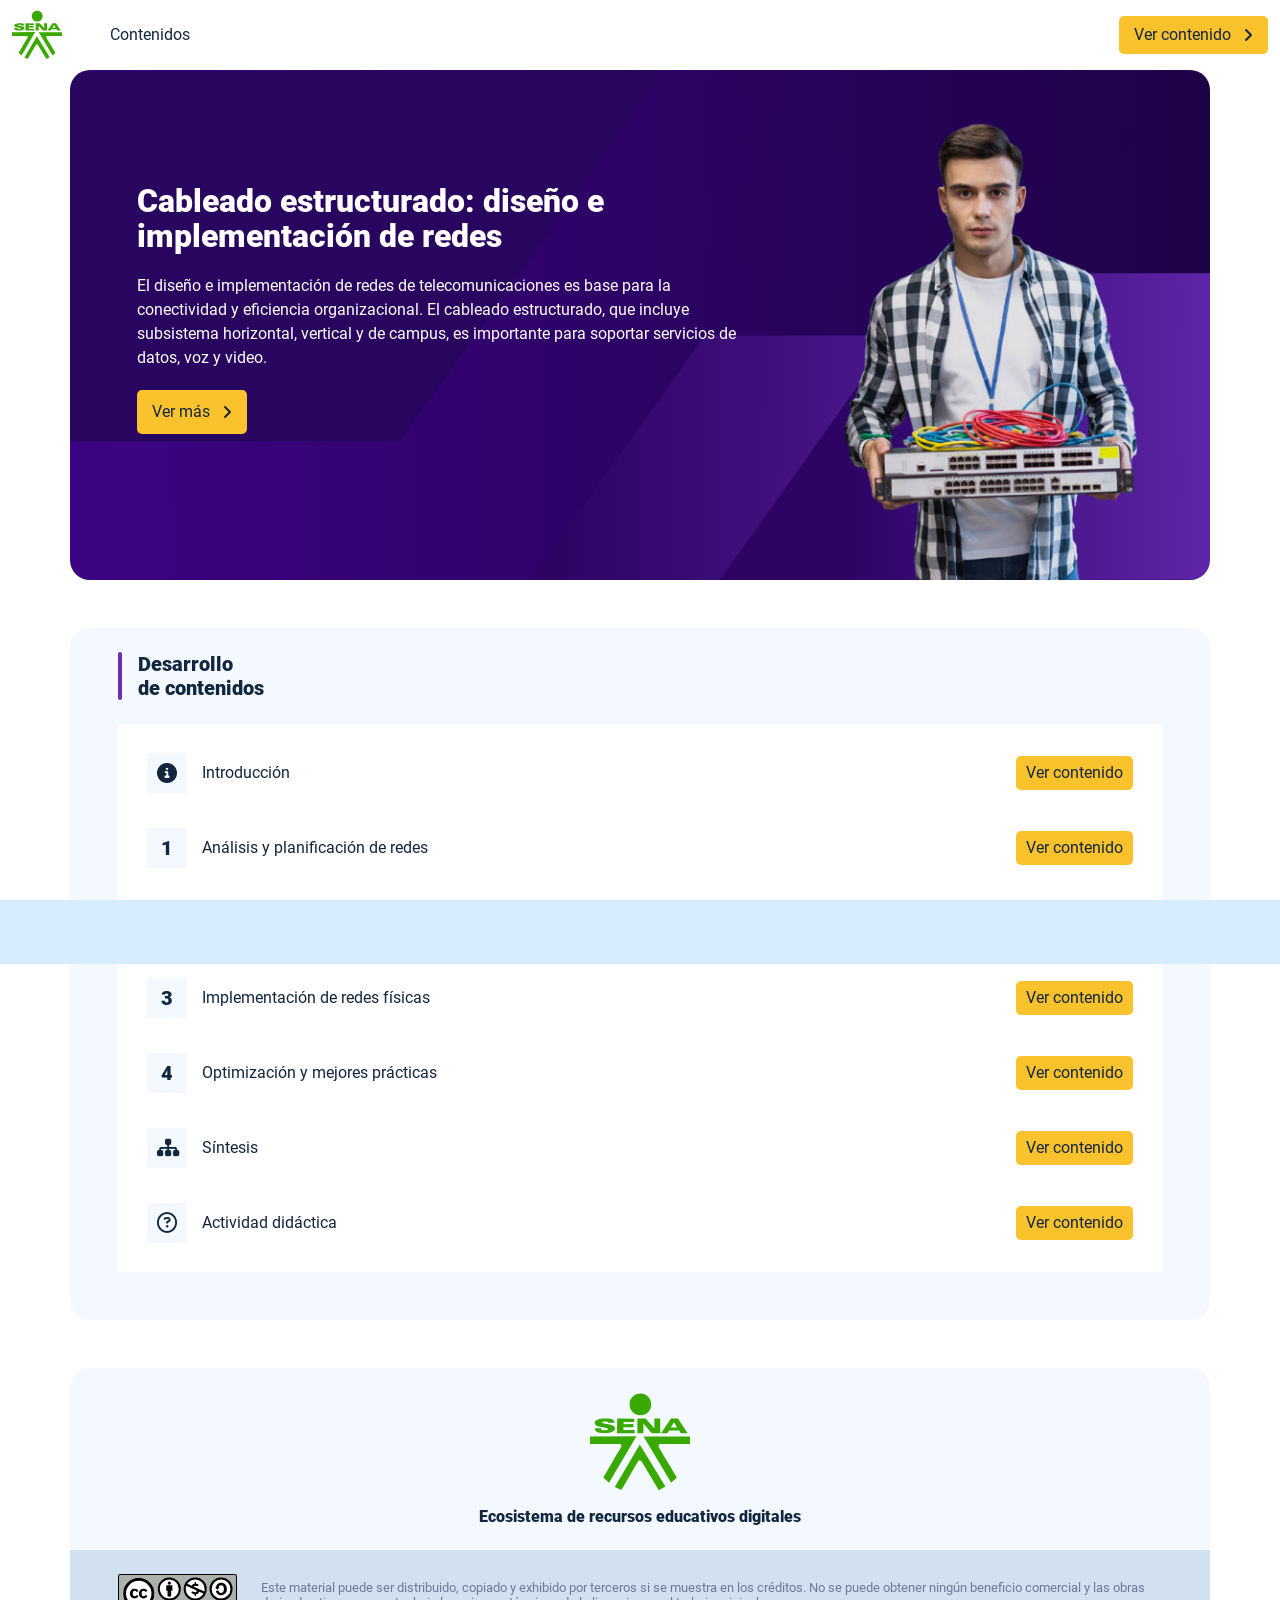
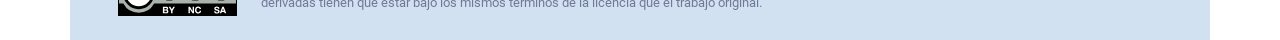
<file: index.html>
<!DOCTYPE html><html lang=""><head><meta charset="utf-8"><meta http-equiv="X-UA-Compatible" content="IE=edge"><meta name="viewport" content="width=device-width,initial-scale=1"><link rel="icon" href="favicon.ico"><title>Cableado estructurado: diseño e implementación de redes</title><link href="css/chunk-631fdb76.c3b8dbbc.css" rel="prefetch"><link href="css/chunk-64927036.be5d5608.css" rel="prefetch"><link href="css/chunk-e1ba26da.cc1d5b81.css" rel="prefetch"><link href="js/chunk-144c7020.d8a89536.js" rel="prefetch"><link href="js/chunk-2d1b4fe0.a06dc3c8.js" rel="prefetch"><link href="js/chunk-551f3fe6.e64abbba.js" rel="prefetch"><link href="js/chunk-5944b5c8.9c2f15ca.js" rel="prefetch"><link href="js/chunk-5b52753b.329ca458.js" rel="prefetch"><link href="js/chunk-604aa7ae.89b24fcb.js" rel="prefetch"><link href="js/chunk-631fdb76.1c403b54.js" rel="prefetch"><link href="js/chunk-64927036.c5d4073c.js" rel="prefetch"><link href="js/chunk-856e8768.28ff93e3.js" rel="prefetch"><link href="js/chunk-a3064842.008407f3.js" rel="prefetch"><link href="js/chunk-e1ba26da.da8dca40.js" rel="prefetch"><link href="css/app.7ef590aa.css" rel="preload" as="style"><link href="css/chunk-vendors.0b5792f3.css" rel="preload" as="style"><link href="js/app.4e3c5e2c.js" rel="preload" as="script"><link href="js/chunk-vendors.816ed06b.js" rel="preload" as="script"><link href="css/chunk-vendors.0b5792f3.css" rel="stylesheet"><link href="css/app.7ef590aa.css" rel="stylesheet"></head><body><noscript><strong>We're sorry but Cableado estructurado: diseño e implementación de redes doesn't work properly without JavaScript enabled. Please enable it to continue.</strong></noscript><div id="app"></div><script src="js/chunk-vendors.816ed06b.js"></script><script src="js/app.4e3c5e2c.js"></script></body></html>
</file>
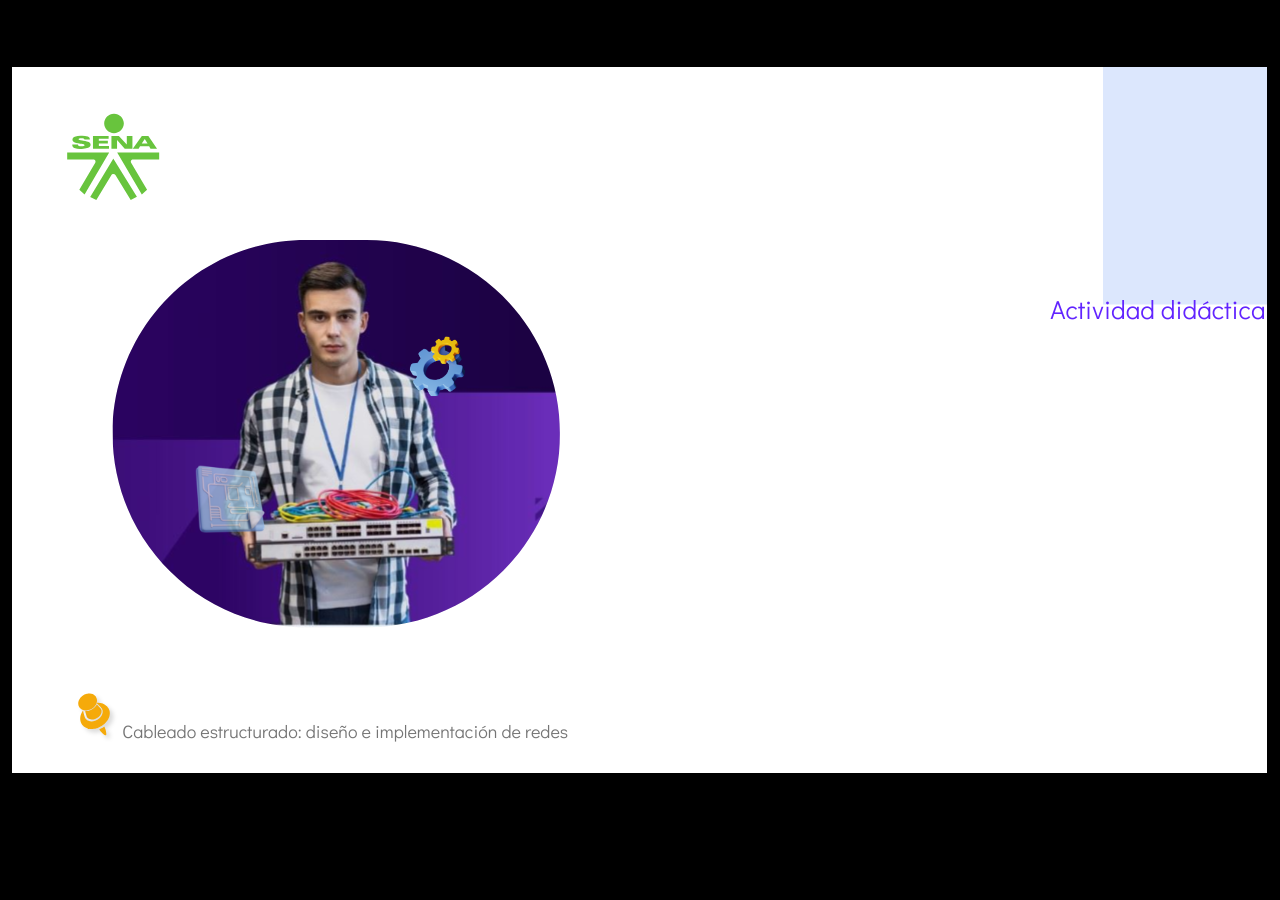
<file: actividades/story.html>
﻿<!doctype html>
<html lang="es">
<head>
  <meta charset="utf-8">
  <!-- Creado con Storyline 360 - http://www.articulate.com  -->
  <!-- version: 3.87.32265.0 -->
  <title>Actividad did&#225;ctica</title>
  <meta http-equiv="x-ua-compatible" content="IE=edge"/>
  <meta name="viewport" content="width=device-width,initial-scale=1,user-scalable=no,shrink-to-fit=no,minimal-ui"/>
  <meta name="apple-mobile-web-app-capable" content="yes"/>
  <style>
    html, body { height: 100%; padding: 0; margin: 0 }
    #app { height: 100%; width: 100%; }
  </style>

  <script>
    window.DS = {};
    window.globals = {
      DATA_PATH_BASE: '',
      HAS_FRAME: true,
      HAS_SLIDE: true,

      lmsPresent: false,
      tinCanPresent: false,
      cmi5Present: false,
      aoSupport: false,
      scale: 'show all',
      captureRc: false,
      browserSize: 'optimal',
      bgColor: '#000000',
      features: 'DropInBase,DropInInteractions,DropInMisc,DropInVectors,DropInVideo,LayerPresentAsDialog,MultipleQuizTracking,UpdatedThemeEditor',
      themeName: 'classic',
      preloaderColor: '#FFFFFF',
      suppressAnalytics: false,
      productChannel: 'stable',
      publishSource: 'storyline',
      aid: 'aid|b3dc0e64-db38-4728-a2a6-11fb80f8c971',
      cid: '04bfd34e-cd07-4569-9f02-371561cab23e',
      playerVersion: '3.87.32265.0',
      publishTimestamp: '2024-11-25T04:52:28.3796224Z',
      maxIosVideoElements: 10,
      connectionSettings: { mode: 'disabled' },
      hasFeature: function(feature) {
        return this.features.split(',').includes(feature);
      },
      
      parseParams: function(qs) {
        if (window.globals.parsedParams != null) {
          return window.globals.parsedParams;
        }
        qs = (qs || window.location.search.substr(1)).split('+').join(' ');
        var params = {},
            tokens,
            re = /[?&]?([^=]+)=([^&]*)/g;

        while (tokens = re.exec(qs)) {
          params[decodeURIComponent(tokens[1]).trim()] =
            decodeURIComponent(tokens[2]).trim();
        }
        window.globals.parsedParams = params;
        return params;
      }

    };
  </script>
  <script>
    var isIe11 = ('ActiveXObject' in window || window.MSBlobBuilder != null)
      && window.msCrypto != null && !window.ActiveXObject;
    if (isIe11) {
      window.globals.unsupportedBrowser = true;
      document.write(atob('[base64]'));
    }
  </script>

  <script>
    if (window.globals.hasFeature('MultiLanguageSupport')) {
      
      
    }
  </script>

  
  <script>window.THREE = { };</script>
  
</head>
<body style="background: #000000" class="cs-HTML theme-classic">
  <!-- 360 -->
  <script>!function(){var e,i=/iPhone/i,o=/iPod/i,n=/iPad/i,t=/\biOS-universal(?:.+)Mac\b/i,r=/\bAndroid(?:.+)Mobile\b/i,a=/Android/i,d=/(?:SD4930UR|\bSilk(?:.+)Mobile\b)/i,p=/Silk/i,l=/Windows Phone/i,u=/\bWindows(?:.+)ARM\b/i,b=/BlackBerry/i,s=/BB10/i,c=/Opera Mini/i,f=/\b(CriOS|Chrome)(?:.+)Mobile/i,h=/Mobile(?:.+)Firefox\b/i,v=function(e){return void 0!==e&&"MacIntel"===e.platform&&"number"==typeof e.maxTouchPoints&&e.maxTouchPoints>1&&"undefined"==typeof MSStream};e=function(e){var m={userAgent:"",platform:"",maxTouchPoints:0};e||"undefined"==typeof navigator?"string"==typeof e?m.userAgent=e:e&&e.userAgent&&(m={userAgent:e.userAgent,platform:e.platform,maxTouchPoints:e.maxTouchPoints||0}):m={userAgent:navigator.userAgent,platform:navigator.platform,maxTouchPoints:navigator.maxTouchPoints||0};var g=m.userAgent,y=g.split("[FBAN");void 0!==y[1]&&(g=y[0]),void 0!==(y=g.split("Twitter"))[1]&&(g=y[0]);var A=function(e){return function(i){return i.test(e)}}(g),w={apple:{phone:A(i)&&!A(l),ipod:A(o),tablet:!A(i)&&(A(n)||v(m))&&!A(l),universal:A(t),device:(A(i)||A(o)||A(n)||A(t)||v(m))&&!A(l)},amazon:{phone:A(d),tablet:!A(d)&&A(p),device:A(d)||A(p)},android:{phone:!A(l)&&A(d)||!A(l)&&A(r),tablet:!A(l)&&!A(d)&&!A(r)&&(A(p)||A(a)),device:!A(l)&&(A(d)||A(p)||A(r)||A(a))||A(/\bokhttp\b/i)},windows:{phone:A(l),tablet:A(u),device:A(l)||A(u)},other:{blackberry:A(b),blackberry10:A(s),opera:A(c),firefox:A(h),chrome:A(f),device:A(b)||A(s)||A(c)||A(h)||A(f)},any:!1,phone:!1,tablet:!1};return w.any=w.apple.device||w.android.device||w.windows.device||w.other.device,w.phone=w.apple.phone||w.android.phone||w.windows.phone,w.tablet=w.apple.tablet||w.android.tablet||w.windows.tablet,w}(),"object"==typeof exports&&"undefined"!=typeof module?module.exports=e:"function"==typeof define&&define.amd?define((function(){return e})):this.isMobile=e}();
    window.isMobile.apple.tablet = window.isMobile.apple.tablet ||
      (navigator.platform === 'MacIntel' && navigator.maxTouchPoints > 1);
    window.isMobile.apple.device = window.isMobile.apple.device || window.isMobile.apple.tablet;
    window.isMobile.tablet = window.isMobile.tablet || window.isMobile.apple.tablet;
    window.isMobile.any = window.isMobile.any || window.isMobile.apple.tablet;
  </script>

  <div id="focus-sink" tabindex="-1"></div>

  <div id="preso"></div>
  <script>
    (function() {

      var classTypes = [ 'desktop', 'mobile', 'phone', 'tablet' ];

      var addDeviceClasses = function(prefix, testObj) {
        var curr, i;
        for (i = 0; i < classTypes.length; i++) {
          curr = classTypes[i];
          if (testObj[curr]) {
            document.body.classList.add(prefix + curr);
          }
        }
      };

      var params = window.globals.parseParams(),
          isDevicePreview = params.devicepreview === '1',
          isPhoneOverride = params.deviceType === 'phone' || (isDevicePreview && params.phone == '1'),
          isTabletOverride = (params.deviceType === 'tablet' || isDevicePreview) && !isPhoneOverride,
          isMobileOverride = isPhoneOverride || isTabletOverride;

      var deviceView = {
        desktop: !window.isMobile.any && !isMobileOverride,
        mobile: window.isMobile.any || isMobileOverride,
        phone: isPhoneOverride || (window.isMobile.phone && !isTabletOverride),
        tablet: isTabletOverride || window.isMobile.tablet
      };

      window.globals.deviceView = deviceView;
      window.isMobile.desktop = !window.isMobile.any;
      window.isMobile.mobile = window.isMobile.any;

      addDeviceClasses('view-', deviceView);

    })();
  </script>
  
  <script src='story_content/triggers.js' type=text/javascript></script>
<script src='story_content/user.js' type=text/javascript></script>
  <div class="slide-loader"></div>

  <script>
    if (window.globals.deviceView.isMobile) { var doc = document, loader = doc.body.querySelector('.slide-loader'); [ 1, 2, 3 ].forEach(function(n) { var d = doc.createElement('div'); d.style.backgroundColor = window.globals.preloaderColor; d.classList.add('mobile-loader-dot'); d.classList.add('dot' + n); loader.appendChild(d); }); }
  </script>

  <div class="mobile-load-title-overlay" style="display: none">
    <div class="mobile-load-title">Actividad did&#225;ctica</div>
  </div>

  <div class="mobile-chrome-warning"></div>

  
<style>
  .warn-connection-dialog {
    display: none;
    background: transparent;
    pointer-events: all;
    position: fixed;
    left: 0;
    top: 0;
    width: 100%;
    height: 100%;
    z-index: 999;
  }

  .warn-connection-content {
    pointer-events: all;
    border-radius: 4px;
    background: white;
    border: 1px solid #E7E7E7;
    color: #333333;
    box-shadow: 0 2px 4px rgba(0, 0, 0, 0.25);
    transition: all 150ms ease-out;
    position: absolute;
    white-space: nowrap;
  }

  .view-phone.is-landscape .warn-connection-content {
    left: 23px;
    bottom: 23px;
  }

  .view-tablet.is-landscape .warn-connection-content {
    left: 50%;
    top: 20px;
    transform: translateX(-50%);
  }

  .view-mobile.is-portrait .warn-connection-content {
    transform: translate(-50%, calc(-100% - 15px));
  }

  .warn-connection-content p {
    display: inline-block;
    margin: 0 8px 0 0;
    line-height: 33px;
    font-size: 11px;
  }

  .warn-connection-content svg {
    position: relative;
    vertical-align: middle;
    margin: 0 2px 2px 8px;
  }

  .view-desktop .warn-connection-content {
    left: 1.5em;
    bottom: 1.5em;
  }

  .view-desktop .warn-connection-content p {
    font-size: 1.1em;
  }

  .is-offline .warn-connection-dialog {
    display: block;
  }

  .is-offline .cs-panel * {
    pointer-events: none !important;
  }

  .is-offline .cs-panel {
    pointer-events: all !important;
  }

  .is-offline #nav-controls * {
    pointer-events: none !important;
  }

  .is-offline #nav-controls {
    pointer-events: all !important;
  }
</style>

<div class="warn-connection-dialog" role="alertdialog" aria-modal="true" tabindex="0" aria-labelledby="warn-connection-message">
  <div class="warn-connection-content">
    <svg width="17" height="15" viewBox="0 0 17 15" xmlns="http://www.w3.org/2000/svg">
      <path fill="#8F0000" stroke="white" d="M16.07,12.98 L15.88,12.23 L9.51,1.21 C8.97,0.26,7.6,0.26,7.06,1.21 L0.69,12.23 C0.15,13.16,0.81,14.36,1.91,14.36 H14.65 C15.47,14.36,16.05,13.7,16.07,12.98 Z"/>
      <path fill="white" stroke="white" d="M8.58,5.5 C8.35,5.28,8.5,5.35,8.21,5.32 C8.09,5.35,7.97,5.49,7.96,5.67 C7.97,5.79,7.98,5.92,7.98,6.04 L7.98,6.04 C7.99,6.17,8,6.31,8.01,6.43 L8.01,6.44 C8.03,6.92,8.06,7.41,8.09,7.9 L8.09,7.9 C8.12,8.39,8.14,8.88,8.17,9.37 C8.17,9.39,8.18,9.42,8.2,9.44 C8.23,9.46,8.25,9.47,8.28,9.47 C8.31,9.47,8.34,9.46,8.35,9.44 C8.37,9.43,8.38,9.4,8.39,9.35 L8.39,9.34 C8.39,9.24,8.4,9.15,8.4,9.05 L8.4,9.05 C8.41,8.96,8.41,8.86,8.42,8.75 C8.43,8.44,8.45,8.12,8.47,7.81 L8.47,7.81 C8.49,7.49,8.51,7.18,8.53,6.87 C8.55,6.46,8.56,6.05,8.59,5.64 L8.6,5.62 C8.6,5.57,8.59,5.53,8.58,5.5 L8.21,5.32 Z"/>
      <circle fill="white" stroke="white" cx="8.3" cy="11.35" r="0.3"/>
    </svg>
    <p id="warn-connection-message">You are offline. Trying to reconnect...</p>
  </div>
</div>

<script>
  (function() {
    window.DS.connection = {
      warningShown: false,
      assets: {},
      loadingAssetGroup: false,
      retryDelay: 500
    };

    var connectionSettings = window.globals.connectionSettings || {};

    var useConnectionMessages = window.AbortController != null &&
      window.location.protocol != 'file:' &&
      connectionSettings.mode === 'normal';

    window.DS.connection.useConnectionMessages = useConnectionMessages;

    var assetCount = 0;
    var checkLoadedId;


    if (useConnectionMessages && connectionSettings != null) {
      var contentEl = document.querySelector('.warn-connection-content');
      var messageEl = contentEl.querySelector('p');

      if (connectionSettings.useDarkTheme) {
        contentEl.style.borderColor = '#BABBBA';
        contentEl.style.backgroundColor = '#282828';
        contentEl.style.color = '#FFFFFF';
      }

      if (connectionSettings.message != null) {
        messageEl.textContent = window.decodeURIComponent(connectionSettings.message);
      }
    }

    function checkAssetsReady() {
      for (var i in DS.connection.assets) {
        if (!DS.connection.assets[i].success) {
          return false;
        }
      }
      return true;
    }

    function stopAssetGroup() {
      if (!useConnectionMessages) { return; }

      assetCount = 0;

      DS.connection.oldAssetGroup = DS.connection.assets;
      DS.connection.assets = {};
      DS.connection.loadingAssetGroup = false;
      clearInterval(checkLoadedId);
    }

    function startAssetGroup() {
      if (!useConnectionMessages) { return; }
      var ticks = 0;
      clearInterval(checkLoadedId);
      checkLoadedId = setInterval(function() {
        var loaded = 0;
        if (assetCount === 0 && loaded === 0) {
          clearInterval(checkLoadedId);
          return;
        }

        for (var i in DS.connection.assets) {
          if (DS.connection.assets[i].success) {
            loaded++;
          }
        }

        if (assetCount === loaded && checkAssetsReady()) {
          for (var i in DS.connection.assets) {
            if (DS.connection.assets[i].action) {
              DS.connection.assets[i].action();
            }
          }
          hideWarning();
          stopAssetGroup();
        }
      }, 100)
    }

    function requiredAsset(url, action, retry, type) {
      if (!useConnectionMessages) { return; }
      if (DS.connection.assets[url]) { return; }

      DS.connection.assets[url] = {
        success: false, action: action, retry: retry, type: type
      };
      assetCount = Object.keys(DS.connection.assets).length;
      if (!DS.connection.loadingAssetGroup) {
        startAssetGroup();
      }
      DS.connection.loadingAssetGroup = true;
    }

    function assetLoaded(url) {
      if (!useConnectionMessages) { return; }
      if (DS.connection.assets[url]) {
        DS.connection.assets[url].success = true;
      }
    }

    function assetFailed(url) {
      if (!useConnectionMessages) { return; }
      if (!DS.connection.assets[url]) {
        if (/\.js$/.test(url) && url.indexOf('transcripts') === -1) {
          setTimeout(function() {
            if (DS.connection.lastSlideLoaded != null) {
              DS.connection.lastSlideLoaded();
            }
          }, DS.connection.retryDelay);
        }
        return;
      }
      if (!DS.connection.warningShown) { showWarning(); }
      if (DS.connection.assets[url].retry) {
        setTimeout(function() {
          if (!DS.connection.assets[url].success) {
            DS.connection.assets[url].retry()
          }
        }, DS.connection.retryDelay);
      }
    }

    function hideWarning() {
      document.body.classList.remove('is-offline');
      DS.connection.warningShown = false;
      enableKeys();
    }
    DS.connection.hideWarning = hideWarning

    function showWarning(btn) {
      document.body.classList.add('is-offline')
      DS.connection.warningShown = true;
      updateWarningPosition();
      disableKeys();
    }

    function updateWarningPosition() {
      if (!DS.connection.warningShown) {
        return;
      }

      var isPortrait = document.body.classList.contains('is-portrait');
      var isMobile = document.body.classList.contains('view-mobile');
      var warningEl = document.querySelector('.warn-connection-content');

      if (isPortrait && isMobile) {
        var slide = document.querySelector('.primary-slide');
        var slideRect = slide != null
          ? slide.getBoundingClientRect()
          : { top: window.innerHeight, left: 0, width: window.innerWidth };

        warningEl.style.top = `${slideRect.top}px`
        warningEl.style.left = `${slideRect.left + slideRect.width / 2}px`
      } else {
        warningEl.style.top = null;
        warningEl.style.left = null;
      }

      window.requestAnimationFrame(updateWarningPosition);
    }

    function onDisableKeyDown(e) {
      e.preventDefault();
      e.stopImmediatePropagation();
    }

    function onDisableKeyUp(e) {
      e.preventDefault();
      e.stopImmediatePropagation();
    }

    var accStyle = document.createElement('style');
    var warnDialogEl = document.querySelector('.warn-connection-dialog');

    function disableKeys() {
      if (DS.views && DS.views.nsStack && DS.views.nsStack.length === 1) {
        DS.views.nsStack[0].tabReachable = false
        DS.views.nsStack[0].updateTabIndex(true, true);
      }

      accStyle.innerHTML = '.acc-shadow-dom { display: none; }';
      document.body.appendChild(accStyle);

      warnDialogEl.parentNode.append(warnDialogEl);
      warnDialogEl.focus();
    }

    function enableKeys() {
      accStyle.remove();
      if (DS.views && DS.views.nsStack && DS.views.nsStack.length === 1 && DS.views.nsStack[0].name === '_frame') {
        DS.views.nsStack[0].tabReachable = true;
        DS.views.nsStack[0].updateTabIndex();
      }
    }

    // these will all be noops if the feature flag isn't set in
    // the data and `window.globals.features`
    DS.connection.requiredAsset = requiredAsset;
    DS.connection.assetLoaded = assetLoaded;
    DS.connection.assetFailed = assetFailed;
    DS.connection.stopAssetGroup = stopAssetGroup;
    DS.connection.startAssetGroup = startAssetGroup;
  })();
</script>


  <script>
    
    if (window.autoSpider && window.vInterfaceObject) {
      document.querySelector('.mobile-load-title-overlay').style.display = 'none';
    }
  </script>

  

  <link rel="stylesheet" href="html5/data/css/output.min.css" data-noprefix/>
</body>
<script src="html5/lib/scripts/bootstrapper.min.js"></script>
</html>
</file>
<file: css/chunk-631fdb76.c3b8dbbc.css>
.actividad{background-color:#f2f2f2}.referencias__item:last-child hr{display:none}.referencias__item a{color:#2196f3;text-decoration:underline;overflow-wrap:break-word}
</file>
<file: css/chunk-64927036.be5d5608.css>
.actividad{background-color:#f2f2f2}.complementario__enlaces{display:flex;justify-content:center;flex-wrap:wrap}.complementario__enlaces a{margin:0 5px}.complementario__btn{font-size:1.5em;line-height:1em}table{width:calc(100% - 1px);min-width:800px}table thead{background-color:#d8ecff}table thead th{border-color:#d8ecff}table td,table th{padding:25px 20px;text-align:center}
</file>
<file: css/chunk-e1ba26da.cc1d5b81.css>
.actividad{background-color:#f2f2f2}.glosario__letra-item{display:flex}.glosario__letra-item__texto{padding-top:5px}.glosario__letra-item__letra__icono{width:32px;height:32px;position:relative;line-height:1em;border-radius:50%;background-color:#d2e1f1}.glosario__letra-item__letra__icono span{position:absolute;left:50%;top:50%;transform:translate(-50%,-50%);font-size:1.1em;font-weight:900}
</file>
<file: css/app.7ef590aa.css>
.aside-menu{position:fixed;top:70px;min-height:calc(100vh - 70px);max-height:calc(100vh - 70px);background-color:#f3f9ff;transition:flex .5s ease-in-out,width .5s ease-in-out;overflow-x:hidden;z-index:100001;width:300px}.aside-menu__black-background{position:fixed;inset:0;top:70px;background:rgba(0,0,0,.8);cursor:pointer}.aside-menu a{color:#111e61}.aside-menu__content{width:300px;display:flex;flex-direction:column;justify-content:space-between;min-height:calc(100vh - 70px);max-height:calc(100vh - 70px);border-right:1px solid #d8ecff;position:absolute;background:#fff}@media (max-height:800px){.aside-menu__content{min-height:800px;max-height:800px;overflow-y:auto}}.aside-menu__header{padding:10px;text-align:center;background-color:#d8ecff}.aside-menu__header h4{margin:0}.aside-menu__menu{overflow-y:auto;flex-grow:1;list-style:none;padding-left:0;margin-bottom:0}.aside-menu__menu__item--active .aside-menu__menu__item__lnk,.aside-menu__menu__item--active .aside-menu__sec-menu__item__lnk{background-color:#d8ecff;font-weight:700}.aside-menu__menu__item--sub-menu:hover,.aside-menu__menu__item:hover,.aside-menu__sec-menu__item:hover{background-color:#d8ecff}.aside-menu__menu__item--sub-menu{padding-left:10px}.aside-menu__menu__item--sub-menu--active .aside-menu__menu__item__lnk,.aside-menu__menu__item--sub-menu--active .aside-menu__sec-menu__item__lnk{background-color:#d8ecff;font-weight:700;position:relative}.aside-menu__menu__item--sub-menu--active .aside-menu__menu__item__lnk:before,.aside-menu__menu__item--sub-menu--active .aside-menu__sec-menu__item__lnk:before{content:"";display:block;position:absolute;left:0;bottom:0;top:0;width:4px;border-radius:2px;background-color:#692cb7}.aside-menu__menu__item__lnk,.aside-menu__sec-menu__item__lnk{display:flex;align-items:center;padding:10px 15px;line-height:1.1em}.aside-menu__menu__item__lnk i,.aside-menu__menu__item__lnk span,.aside-menu__sec-menu__item__lnk i,.aside-menu__sec-menu__item__lnk span{margin-right:10px}.aside-menu__menu__item__lnk i:last-child,.aside-menu__menu__item__lnk span:last-child,.aside-menu__sec-menu__item__lnk i:last-child,.aside-menu__sec-menu__item__lnk span:last-child{margin-right:0}.aside-menu__sec-menu{background-color:#d8ecff;padding:10px 0;flex-shrink:0;margin-bottom:0}.aside-menu__sec-menu__item{padding:10px 15px}.aside-menu__sec-menu__item__lnk{padding:0;border-radius:1em}.aside-menu__sec-menu__item__lnk i{display:block;width:2em;height:2em;padding:.5em 0;text-align:center;background-color:#fff;border-radius:50%}.aside-menu__sec-menu__item__lnk:hover{background-color:#fff}@media (max-width:576px){.aside-menu__sec-menu{padding-bottom:110px}}.main-menu-enter-active{animation:main-menu-open-animation .3s}.main-menu-enter-active .aside-menu__black-background{animation:main-menu-background-animation .3s}.main-menu-leave-active{animation:main-menu-open-animation .3s reverse}.main-menu-leave-active .aside-menu__black-background{animation:main-menu-background-animation .3s reverse}@keyframes main-menu-open-animation{0%{width:0}to{width:300px}}@keyframes main-menu-background-animation{0%{opacity:0}to{opacity:1}}*,:after,:before{box-sizing:inherit}html{height:100%;line-height:1.15;box-sizing:border-box;-webkit-font-smoothing:antialiased;-moz-osx-font-smoothing:grayscale;-webkit-text-size-adjust:100%;-ms-text-size-adjust:100%;text-rendering:optimizeLegibility}a,abbr,acronym,address,applet,article,aside,audio,b,big,blockquote,body,canvas,caption,center,cite,code,dd,del,details,dfn,div,dl,dt,em,embed,fieldset,figcaption,figure,footer,form,h1,h2,h3,h4,h5,h6,header,hgroup,html,i,iframe,img,ins,kbd,label,legend,li,mark,menu,nav,object,ol,output,p,pre,q,ruby,s,samp,section,small,span,strike,strong,sub,summary,sup,table,tbody,td,tfoot,th,thead,time,tr,tt,u,ul,var,video{margin:0;padding:0;border:0;outline:0;background:transparent;vertical-align:baseline}article,aside,details,figcaption,figure,footer,header,main,menu,nav,section,summary{display:block}[hidden],template{display:none}hr{box-sizing:content-box;height:0;border-bottom:1px solid #e8e8e8;border-left:0;border-right:0;border-top:0;margin:1.5em 0;overflow:visible}[hidden]{display:none}a{font-family:Roboto,sans-serif;font-size:1em;font-weight:400;text-decoration:none;color:#12263f;background-color:transparent;transition:all .15s ease-in-out;-webkit-text-decoration-skip:objects}a:active,a:hover{outline-width:0}a:active,a:focus,a:hover{color:#000}[type=button],[type=reset],[type=submit],button{-webkit-appearance:none;-moz-appearance:none;appearance:none;cursor:pointer;display:inline-block;vertical-align:middle;border:0;border-radius:5px;color:#12263f;background-color:#fac22d;font-family:Roboto,sans-serif;font-weight:400;font-size:1em;-webkit-font-smoothing:antialiased;line-height:1em;white-space:nowrap;text-decoration:none;text-transform:none;padding:.75em 1.5em;margin:0;-webkit-user-select:none;-moz-user-select:none;user-select:none;overflow:visible;transition:background-color .15s ease-in-out}[type=button]:focus,[type=button]:hover,[type=reset]:focus,[type=reset]:hover,[type=submit]:focus,[type=submit]:hover,button:focus,button:hover{background-color:#fac22d;color:#12263f}[type=button]:disabled,[type=reset]:disabled,[type=submit]:disabled,button:disabled{cursor:not-allowed;opacity:.5}[type=button]:disabled:hover,[type=reset]:disabled:hover,[type=submit]:disabled:hover,button:disabled:hover{background-color:#fac22d}input,select,textarea{margin:0;display:block;font-family:Roboto,sans-serif;font-size:16px}input{overflow:visible}[type=color],[type=date],[type=datetime-local],[type=datetime],[type=email],[type=month],[type=number],[type=password],[type=search],[type=tel],[type=text],[type=time],[type=url],[type=week],input:not([type]),select,select[multiple],textarea{background-color:#fff;border:1px solid #e8e8e8;border-radius:5px;box-shadow:inset 0 1px 3px rgba(0,0,0,.06);box-sizing:inherit;margin-bottom:.75em;padding:.5em;transition:border-color .15s ease-in-out;width:100%}[type=color]:hover,[type=date]:hover,[type=datetime-local]:hover,[type=datetime]:hover,[type=email]:hover,[type=month]:hover,[type=number]:hover,[type=password]:hover,[type=search]:hover,[type=tel]:hover,[type=text]:hover,[type=time]:hover,[type=url]:hover,[type=week]:hover,input:not([type]):hover,select:hover,select[multiple]:hover,textarea:hover{border-color:shade(#e8e8e8,20%)}[type=color]:focus,[type=date]:focus,[type=datetime-local]:focus,[type=datetime]:focus,[type=email]:focus,[type=month]:focus,[type=number]:focus,[type=password]:focus,[type=search]:focus,[type=tel]:focus,[type=text]:focus,[type=time]:focus,[type=url]:focus,[type=week]:focus,input:not([type]):focus,select:focus,select[multiple]:focus,textarea:focus{border-color:#692cb7;box-shadow:inset 0 1px 3px rgba(0,0,0,.06),0 0 5px rgba(52,150,47,.7);outline:none}[type=color]:disabled,[type=date]:disabled,[type=datetime-local]:disabled,[type=datetime]:disabled,[type=email]:disabled,[type=month]:disabled,[type=number]:disabled,[type=password]:disabled,[type=search]:disabled,[type=tel]:disabled,[type=text]:disabled,[type=time]:disabled,[type=url]:disabled,[type=week]:disabled,input:not([type]):disabled,select:disabled,select[multiple]:disabled,textarea:disabled{background-color:shade(#fff,5%);cursor:not-allowed}[type=color]:disabled:hover,[type=date]:disabled:hover,[type=datetime-local]:disabled:hover,[type=datetime]:disabled:hover,[type=email]:disabled:hover,[type=month]:disabled:hover,[type=number]:disabled:hover,[type=password]:disabled:hover,[type=search]:disabled:hover,[type=tel]:disabled:hover,[type=text]:disabled:hover,[type=time]:disabled:hover,[type=url]:disabled:hover,[type=week]:disabled:hover,input:not([type]):disabled:hover,select:disabled:hover,select[multiple]:disabled:hover,textarea:disabled:hover{border:1px solid #e8e8e8}select{text-transform:none;max-width:100%;border-radius:5px}::-webkit-file-upload-button{background-color:#fac22d;border:none;cursor:pointer;color:#12263f;border-radius:5px;padding:.75em 1.5em}::-webkit-file-upload-button:hover{background-color:#fac22d}optgroup{font-weight:700}fieldset{border:1px solid #e8e8e8;background-color:transparent;padding:1.5em;-webkit-margin-start:0;-webkit-margin-end:0;-webkit-padding-before:1.5em;-webkit-padding-start:1.5em;-webkit-padding-end:1.5em;-webkit-padding-after:1.5em}legend{box-sizing:border-box;color:inherit;display:table;max-width:100%;padding:0;white-space:normal;font-weight:600;-webkit-padding-start:0;-webkit-padding-end:0}label,legend{margin-bottom:.375em}label{display:block;font-size:1em;font-family:Roboto,sans-serif;font-weight:900}textarea{overflow:auto;resize:vertical}[type=checkbox],[type=radio]{box-sizing:border-box;padding:0;display:inline;margin-right:.375em}[type=number]::-webkit-inner-spin-button,[type=number]::-webkit-outer-spin-button{height:auto}[type=search]{-webkit-appearance:textfield;outline-offset:-2px}[type=search]::-webkit-search-cancel-button,[type=search]::-webkit-search-decoration{-webkit-appearance:none;-moz-appearance:none}::-moz-placeholder{color:#999}::placeholder{color:#999}::-webkit-file-upload-button{-webkit-appearance:button;-moz-appearance:button;font:inherit}[type=file]{margin-bottom:.75em;width:100%}[type=button],[type=reset],[type=submit],button{-webkit-appearance:button}[type=button]::-moz-focus-inner,[type=reset]::-moz-focus-inner,[type=submit]::-moz-focus-inner,button::-moz-focus-inner{border-style:none;padding:0}[type=button]:-moz-focusring,[type=reset]:-moz-focusring,[type=submit]:-moz-focusring,button:-moz-focusring{outline:1px dotted ButtonText}progress{vertical-align:baseline}ol,ul{list-style:none;margin-bottom:1em}dt{font-weight:700}figure,img,picture,svg{margin:0;width:100%;max-width:100%}figcaption{display:block;background-color:#e8e8e8;padding:.75em 1.5em;font-size:.8em;font-weight:700}img,svg{display:block;border-style:none}svg:not(:root){overflow:hidden}audio,canvas,progress,video{display:inline-block}audio:not([controls]){display:none;height:0}template{display:none}table{border-collapse:collapse;border-spacing:0;table-layout:fixed;width:100%}td,th,tr{vertical-align:middle}td,th{border:1px solid #e8e8e8;padding:.75em}th{font-size:.875em;line-height:1.2}td{line-height:1.5}body{font-size:16px;font-weight:400;line-height:1.5}body,h1,h2,h3,h4,h5,h6{color:#12263f;font-family:Roboto,sans-serif}h1,h2,h3,h4,h5,h6{font-weight:900;line-height:1.2;margin:0 0 .75em}h1{font-size:2em}h2{font-size:1.5em}h3{font-size:1.25em}h4{font-size:1.125em}h5{font-size:1em}h6{font-size:.875em}p{font-family:Roboto,sans-serif;font-size:1em;font-weight:400;line-height:1.5;color:#12263f;margin-bottom:1em}b,strong{font-weight:700}dfn,em,i{font-style:italic}br{line-height:2em}u{text-decoration:underline}code,kbd,pre,samp{color:#727997;font-family:Lucida Console,Courier New,monospace;font-size:1em}sub,sup{font-size:75%;line-height:0;position:relative;vertical-align:baseline}sub{bottom:-.25em}sup{top:-.5em}small{font-size:80%}mark{background-color:#ffeb3b;color:#000}abbr[title]{border-bottom:none;text-decoration:underline;-webkit-text-decoration:underline dotted;text-decoration:underline dotted}blockquote,q{quotes:none}::selection{background:#2196f3!important;color:#fff!important;text-shadow:none}::-moz-selection{background:#2196f3!important;color:#fff!important;text-shadow:none}img::selection{background:transparent}img::-moz-selection{background:transparent}body{-webkit-tap-highlight-color:#2196F3!important}details,menu{display:block}summary{display:list-item}@media print{*,:after,:before,:first-letter,:first-line{background:transparent!important;color:#000!important;box-shadow:none!important;text-shadow:none!important}a,a:visited{text-decoration:underline}a[href]:after{content:" (" attr(href) ")"}a abbr[title]:after{content:" (" attr(title) ")"}a[href^="#"]:after,a[href^="javascript:"]:after{content:""}blockquote,pre{border:1px solid #999;page-break-inside:avoid}thead{display:table-header-group}img,tr{page-break-inside:avoid}img{max-width:100%!important}h2,h3,p{orphans:3;widows:3}h2,h3{page-break-after:avoid}}[data-aos][data-aos][data-aos-duration="50"],body[data-aos-duration="50"] [data-aos]{transition-duration:50ms}[data-aos][data-aos][data-aos-delay="50"],body[data-aos-delay="50"] [data-aos]{transition-delay:0s}[data-aos][data-aos][data-aos-delay="50"].aos-animate,body[data-aos-delay="50"] [data-aos].aos-animate{transition-delay:50ms}[data-aos][data-aos][data-aos-duration="100"],body[data-aos-duration="100"] [data-aos]{transition-duration:.1s}[data-aos][data-aos][data-aos-delay="100"],body[data-aos-delay="100"] [data-aos]{transition-delay:0s}[data-aos][data-aos][data-aos-delay="100"].aos-animate,body[data-aos-delay="100"] [data-aos].aos-animate{transition-delay:.1s}[data-aos][data-aos][data-aos-duration="150"],body[data-aos-duration="150"] [data-aos]{transition-duration:.15s}[data-aos][data-aos][data-aos-delay="150"],body[data-aos-delay="150"] [data-aos]{transition-delay:0s}[data-aos][data-aos][data-aos-delay="150"].aos-animate,body[data-aos-delay="150"] [data-aos].aos-animate{transition-delay:.15s}[data-aos][data-aos][data-aos-duration="200"],body[data-aos-duration="200"] [data-aos]{transition-duration:.2s}[data-aos][data-aos][data-aos-delay="200"],body[data-aos-delay="200"] [data-aos]{transition-delay:0s}[data-aos][data-aos][data-aos-delay="200"].aos-animate,body[data-aos-delay="200"] [data-aos].aos-animate{transition-delay:.2s}[data-aos][data-aos][data-aos-duration="250"],body[data-aos-duration="250"] [data-aos]{transition-duration:.25s}[data-aos][data-aos][data-aos-delay="250"],body[data-aos-delay="250"] [data-aos]{transition-delay:0s}[data-aos][data-aos][data-aos-delay="250"].aos-animate,body[data-aos-delay="250"] [data-aos].aos-animate{transition-delay:.25s}[data-aos][data-aos][data-aos-duration="300"],body[data-aos-duration="300"] [data-aos]{transition-duration:.3s}[data-aos][data-aos][data-aos-delay="300"],body[data-aos-delay="300"] [data-aos]{transition-delay:0s}[data-aos][data-aos][data-aos-delay="300"].aos-animate,body[data-aos-delay="300"] [data-aos].aos-animate{transition-delay:.3s}[data-aos][data-aos][data-aos-duration="350"],body[data-aos-duration="350"] [data-aos]{transition-duration:.35s}[data-aos][data-aos][data-aos-delay="350"],body[data-aos-delay="350"] [data-aos]{transition-delay:0s}[data-aos][data-aos][data-aos-delay="350"].aos-animate,body[data-aos-delay="350"] [data-aos].aos-animate{transition-delay:.35s}[data-aos][data-aos][data-aos-duration="400"],body[data-aos-duration="400"] [data-aos]{transition-duration:.4s}[data-aos][data-aos][data-aos-delay="400"],body[data-aos-delay="400"] [data-aos]{transition-delay:0s}[data-aos][data-aos][data-aos-delay="400"].aos-animate,body[data-aos-delay="400"] [data-aos].aos-animate{transition-delay:.4s}[data-aos][data-aos][data-aos-duration="450"],body[data-aos-duration="450"] [data-aos]{transition-duration:.45s}[data-aos][data-aos][data-aos-delay="450"],body[data-aos-delay="450"] [data-aos]{transition-delay:0s}[data-aos][data-aos][data-aos-delay="450"].aos-animate,body[data-aos-delay="450"] [data-aos].aos-animate{transition-delay:.45s}[data-aos][data-aos][data-aos-duration="500"],body[data-aos-duration="500"] [data-aos]{transition-duration:.5s}[data-aos][data-aos][data-aos-delay="500"],body[data-aos-delay="500"] [data-aos]{transition-delay:0s}[data-aos][data-aos][data-aos-delay="500"].aos-animate,body[data-aos-delay="500"] [data-aos].aos-animate{transition-delay:.5s}[data-aos][data-aos][data-aos-duration="550"],body[data-aos-duration="550"] [data-aos]{transition-duration:.55s}[data-aos][data-aos][data-aos-delay="550"],body[data-aos-delay="550"] [data-aos]{transition-delay:0s}[data-aos][data-aos][data-aos-delay="550"].aos-animate,body[data-aos-delay="550"] [data-aos].aos-animate{transition-delay:.55s}[data-aos][data-aos][data-aos-duration="600"],body[data-aos-duration="600"] [data-aos]{transition-duration:.6s}[data-aos][data-aos][data-aos-delay="600"],body[data-aos-delay="600"] [data-aos]{transition-delay:0s}[data-aos][data-aos][data-aos-delay="600"].aos-animate,body[data-aos-delay="600"] [data-aos].aos-animate{transition-delay:.6s}[data-aos][data-aos][data-aos-duration="650"],body[data-aos-duration="650"] [data-aos]{transition-duration:.65s}[data-aos][data-aos][data-aos-delay="650"],body[data-aos-delay="650"] [data-aos]{transition-delay:0s}[data-aos][data-aos][data-aos-delay="650"].aos-animate,body[data-aos-delay="650"] [data-aos].aos-animate{transition-delay:.65s}[data-aos][data-aos][data-aos-duration="700"],body[data-aos-duration="700"] [data-aos]{transition-duration:.7s}[data-aos][data-aos][data-aos-delay="700"],body[data-aos-delay="700"] [data-aos]{transition-delay:0s}[data-aos][data-aos][data-aos-delay="700"].aos-animate,body[data-aos-delay="700"] [data-aos].aos-animate{transition-delay:.7s}[data-aos][data-aos][data-aos-duration="750"],body[data-aos-duration="750"] [data-aos]{transition-duration:.75s}[data-aos][data-aos][data-aos-delay="750"],body[data-aos-delay="750"] [data-aos]{transition-delay:0s}[data-aos][data-aos][data-aos-delay="750"].aos-animate,body[data-aos-delay="750"] [data-aos].aos-animate{transition-delay:.75s}[data-aos][data-aos][data-aos-duration="800"],body[data-aos-duration="800"] [data-aos]{transition-duration:.8s}[data-aos][data-aos][data-aos-delay="800"],body[data-aos-delay="800"] [data-aos]{transition-delay:0s}[data-aos][data-aos][data-aos-delay="800"].aos-animate,body[data-aos-delay="800"] [data-aos].aos-animate{transition-delay:.8s}[data-aos][data-aos][data-aos-duration="850"],body[data-aos-duration="850"] [data-aos]{transition-duration:.85s}[data-aos][data-aos][data-aos-delay="850"],body[data-aos-delay="850"] [data-aos]{transition-delay:0s}[data-aos][data-aos][data-aos-delay="850"].aos-animate,body[data-aos-delay="850"] [data-aos].aos-animate{transition-delay:.85s}[data-aos][data-aos][data-aos-duration="900"],body[data-aos-duration="900"] [data-aos]{transition-duration:.9s}[data-aos][data-aos][data-aos-delay="900"],body[data-aos-delay="900"] [data-aos]{transition-delay:0s}[data-aos][data-aos][data-aos-delay="900"].aos-animate,body[data-aos-delay="900"] [data-aos].aos-animate{transition-delay:.9s}[data-aos][data-aos][data-aos-duration="950"],body[data-aos-duration="950"] [data-aos]{transition-duration:.95s}[data-aos][data-aos][data-aos-delay="950"],body[data-aos-delay="950"] [data-aos]{transition-delay:0s}[data-aos][data-aos][data-aos-delay="950"].aos-animate,body[data-aos-delay="950"] [data-aos].aos-animate{transition-delay:.95s}[data-aos][data-aos][data-aos-duration="1000"],body[data-aos-duration="1000"] [data-aos]{transition-duration:1s}[data-aos][data-aos][data-aos-delay="1000"],body[data-aos-delay="1000"] [data-aos]{transition-delay:0s}[data-aos][data-aos][data-aos-delay="1000"].aos-animate,body[data-aos-delay="1000"] [data-aos].aos-animate{transition-delay:1s}[data-aos][data-aos][data-aos-duration="1050"],body[data-aos-duration="1050"] [data-aos]{transition-duration:1.05s}[data-aos][data-aos][data-aos-delay="1050"],body[data-aos-delay="1050"] [data-aos]{transition-delay:0s}[data-aos][data-aos][data-aos-delay="1050"].aos-animate,body[data-aos-delay="1050"] [data-aos].aos-animate{transition-delay:1.05s}[data-aos][data-aos][data-aos-duration="1100"],body[data-aos-duration="1100"] [data-aos]{transition-duration:1.1s}[data-aos][data-aos][data-aos-delay="1100"],body[data-aos-delay="1100"] [data-aos]{transition-delay:0s}[data-aos][data-aos][data-aos-delay="1100"].aos-animate,body[data-aos-delay="1100"] [data-aos].aos-animate{transition-delay:1.1s}[data-aos][data-aos][data-aos-duration="1150"],body[data-aos-duration="1150"] [data-aos]{transition-duration:1.15s}[data-aos][data-aos][data-aos-delay="1150"],body[data-aos-delay="1150"] [data-aos]{transition-delay:0s}[data-aos][data-aos][data-aos-delay="1150"].aos-animate,body[data-aos-delay="1150"] [data-aos].aos-animate{transition-delay:1.15s}[data-aos][data-aos][data-aos-duration="1200"],body[data-aos-duration="1200"] [data-aos]{transition-duration:1.2s}[data-aos][data-aos][data-aos-delay="1200"],body[data-aos-delay="1200"] [data-aos]{transition-delay:0s}[data-aos][data-aos][data-aos-delay="1200"].aos-animate,body[data-aos-delay="1200"] [data-aos].aos-animate{transition-delay:1.2s}[data-aos][data-aos][data-aos-duration="1250"],body[data-aos-duration="1250"] [data-aos]{transition-duration:1.25s}[data-aos][data-aos][data-aos-delay="1250"],body[data-aos-delay="1250"] [data-aos]{transition-delay:0s}[data-aos][data-aos][data-aos-delay="1250"].aos-animate,body[data-aos-delay="1250"] [data-aos].aos-animate{transition-delay:1.25s}[data-aos][data-aos][data-aos-duration="1300"],body[data-aos-duration="1300"] [data-aos]{transition-duration:1.3s}[data-aos][data-aos][data-aos-delay="1300"],body[data-aos-delay="1300"] [data-aos]{transition-delay:0s}[data-aos][data-aos][data-aos-delay="1300"].aos-animate,body[data-aos-delay="1300"] [data-aos].aos-animate{transition-delay:1.3s}[data-aos][data-aos][data-aos-duration="1350"],body[data-aos-duration="1350"] [data-aos]{transition-duration:1.35s}[data-aos][data-aos][data-aos-delay="1350"],body[data-aos-delay="1350"] [data-aos]{transition-delay:0s}[data-aos][data-aos][data-aos-delay="1350"].aos-animate,body[data-aos-delay="1350"] [data-aos].aos-animate{transition-delay:1.35s}[data-aos][data-aos][data-aos-duration="1400"],body[data-aos-duration="1400"] [data-aos]{transition-duration:1.4s}[data-aos][data-aos][data-aos-delay="1400"],body[data-aos-delay="1400"] [data-aos]{transition-delay:0s}[data-aos][data-aos][data-aos-delay="1400"].aos-animate,body[data-aos-delay="1400"] [data-aos].aos-animate{transition-delay:1.4s}[data-aos][data-aos][data-aos-duration="1450"],body[data-aos-duration="1450"] [data-aos]{transition-duration:1.45s}[data-aos][data-aos][data-aos-delay="1450"],body[data-aos-delay="1450"] [data-aos]{transition-delay:0s}[data-aos][data-aos][data-aos-delay="1450"].aos-animate,body[data-aos-delay="1450"] [data-aos].aos-animate{transition-delay:1.45s}[data-aos][data-aos][data-aos-duration="1500"],body[data-aos-duration="1500"] [data-aos]{transition-duration:1.5s}[data-aos][data-aos][data-aos-delay="1500"],body[data-aos-delay="1500"] [data-aos]{transition-delay:0s}[data-aos][data-aos][data-aos-delay="1500"].aos-animate,body[data-aos-delay="1500"] [data-aos].aos-animate{transition-delay:1.5s}[data-aos][data-aos][data-aos-duration="1550"],body[data-aos-duration="1550"] [data-aos]{transition-duration:1.55s}[data-aos][data-aos][data-aos-delay="1550"],body[data-aos-delay="1550"] [data-aos]{transition-delay:0s}[data-aos][data-aos][data-aos-delay="1550"].aos-animate,body[data-aos-delay="1550"] [data-aos].aos-animate{transition-delay:1.55s}[data-aos][data-aos][data-aos-duration="1600"],body[data-aos-duration="1600"] [data-aos]{transition-duration:1.6s}[data-aos][data-aos][data-aos-delay="1600"],body[data-aos-delay="1600"] [data-aos]{transition-delay:0s}[data-aos][data-aos][data-aos-delay="1600"].aos-animate,body[data-aos-delay="1600"] [data-aos].aos-animate{transition-delay:1.6s}[data-aos][data-aos][data-aos-duration="1650"],body[data-aos-duration="1650"] [data-aos]{transition-duration:1.65s}[data-aos][data-aos][data-aos-delay="1650"],body[data-aos-delay="1650"] [data-aos]{transition-delay:0s}[data-aos][data-aos][data-aos-delay="1650"].aos-animate,body[data-aos-delay="1650"] [data-aos].aos-animate{transition-delay:1.65s}[data-aos][data-aos][data-aos-duration="1700"],body[data-aos-duration="1700"] [data-aos]{transition-duration:1.7s}[data-aos][data-aos][data-aos-delay="1700"],body[data-aos-delay="1700"] [data-aos]{transition-delay:0s}[data-aos][data-aos][data-aos-delay="1700"].aos-animate,body[data-aos-delay="1700"] [data-aos].aos-animate{transition-delay:1.7s}[data-aos][data-aos][data-aos-duration="1750"],body[data-aos-duration="1750"] [data-aos]{transition-duration:1.75s}[data-aos][data-aos][data-aos-delay="1750"],body[data-aos-delay="1750"] [data-aos]{transition-delay:0s}[data-aos][data-aos][data-aos-delay="1750"].aos-animate,body[data-aos-delay="1750"] [data-aos].aos-animate{transition-delay:1.75s}[data-aos][data-aos][data-aos-duration="1800"],body[data-aos-duration="1800"] [data-aos]{transition-duration:1.8s}[data-aos][data-aos][data-aos-delay="1800"],body[data-aos-delay="1800"] [data-aos]{transition-delay:0s}[data-aos][data-aos][data-aos-delay="1800"].aos-animate,body[data-aos-delay="1800"] [data-aos].aos-animate{transition-delay:1.8s}[data-aos][data-aos][data-aos-duration="1850"],body[data-aos-duration="1850"] [data-aos]{transition-duration:1.85s}[data-aos][data-aos][data-aos-delay="1850"],body[data-aos-delay="1850"] [data-aos]{transition-delay:0s}[data-aos][data-aos][data-aos-delay="1850"].aos-animate,body[data-aos-delay="1850"] [data-aos].aos-animate{transition-delay:1.85s}[data-aos][data-aos][data-aos-duration="1900"],body[data-aos-duration="1900"] [data-aos]{transition-duration:1.9s}[data-aos][data-aos][data-aos-delay="1900"],body[data-aos-delay="1900"] [data-aos]{transition-delay:0s}[data-aos][data-aos][data-aos-delay="1900"].aos-animate,body[data-aos-delay="1900"] [data-aos].aos-animate{transition-delay:1.9s}[data-aos][data-aos][data-aos-duration="1950"],body[data-aos-duration="1950"] [data-aos]{transition-duration:1.95s}[data-aos][data-aos][data-aos-delay="1950"],body[data-aos-delay="1950"] [data-aos]{transition-delay:0s}[data-aos][data-aos][data-aos-delay="1950"].aos-animate,body[data-aos-delay="1950"] [data-aos].aos-animate{transition-delay:1.95s}[data-aos][data-aos][data-aos-duration="2000"],body[data-aos-duration="2000"] [data-aos]{transition-duration:2s}[data-aos][data-aos][data-aos-delay="2000"],body[data-aos-delay="2000"] [data-aos]{transition-delay:0s}[data-aos][data-aos][data-aos-delay="2000"].aos-animate,body[data-aos-delay="2000"] [data-aos].aos-animate{transition-delay:2s}[data-aos][data-aos][data-aos-duration="2050"],body[data-aos-duration="2050"] [data-aos]{transition-duration:2.05s}[data-aos][data-aos][data-aos-delay="2050"],body[data-aos-delay="2050"] [data-aos]{transition-delay:0s}[data-aos][data-aos][data-aos-delay="2050"].aos-animate,body[data-aos-delay="2050"] [data-aos].aos-animate{transition-delay:2.05s}[data-aos][data-aos][data-aos-duration="2100"],body[data-aos-duration="2100"] [data-aos]{transition-duration:2.1s}[data-aos][data-aos][data-aos-delay="2100"],body[data-aos-delay="2100"] [data-aos]{transition-delay:0s}[data-aos][data-aos][data-aos-delay="2100"].aos-animate,body[data-aos-delay="2100"] [data-aos].aos-animate{transition-delay:2.1s}[data-aos][data-aos][data-aos-duration="2150"],body[data-aos-duration="2150"] [data-aos]{transition-duration:2.15s}[data-aos][data-aos][data-aos-delay="2150"],body[data-aos-delay="2150"] [data-aos]{transition-delay:0s}[data-aos][data-aos][data-aos-delay="2150"].aos-animate,body[data-aos-delay="2150"] [data-aos].aos-animate{transition-delay:2.15s}[data-aos][data-aos][data-aos-duration="2200"],body[data-aos-duration="2200"] [data-aos]{transition-duration:2.2s}[data-aos][data-aos][data-aos-delay="2200"],body[data-aos-delay="2200"] [data-aos]{transition-delay:0s}[data-aos][data-aos][data-aos-delay="2200"].aos-animate,body[data-aos-delay="2200"] [data-aos].aos-animate{transition-delay:2.2s}[data-aos][data-aos][data-aos-duration="2250"],body[data-aos-duration="2250"] [data-aos]{transition-duration:2.25s}[data-aos][data-aos][data-aos-delay="2250"],body[data-aos-delay="2250"] [data-aos]{transition-delay:0s}[data-aos][data-aos][data-aos-delay="2250"].aos-animate,body[data-aos-delay="2250"] [data-aos].aos-animate{transition-delay:2.25s}[data-aos][data-aos][data-aos-duration="2300"],body[data-aos-duration="2300"] [data-aos]{transition-duration:2.3s}[data-aos][data-aos][data-aos-delay="2300"],body[data-aos-delay="2300"] [data-aos]{transition-delay:0s}[data-aos][data-aos][data-aos-delay="2300"].aos-animate,body[data-aos-delay="2300"] [data-aos].aos-animate{transition-delay:2.3s}[data-aos][data-aos][data-aos-duration="2350"],body[data-aos-duration="2350"] [data-aos]{transition-duration:2.35s}[data-aos][data-aos][data-aos-delay="2350"],body[data-aos-delay="2350"] [data-aos]{transition-delay:0s}[data-aos][data-aos][data-aos-delay="2350"].aos-animate,body[data-aos-delay="2350"] [data-aos].aos-animate{transition-delay:2.35s}[data-aos][data-aos][data-aos-duration="2400"],body[data-aos-duration="2400"] [data-aos]{transition-duration:2.4s}[data-aos][data-aos][data-aos-delay="2400"],body[data-aos-delay="2400"] [data-aos]{transition-delay:0s}[data-aos][data-aos][data-aos-delay="2400"].aos-animate,body[data-aos-delay="2400"] [data-aos].aos-animate{transition-delay:2.4s}[data-aos][data-aos][data-aos-duration="2450"],body[data-aos-duration="2450"] [data-aos]{transition-duration:2.45s}[data-aos][data-aos][data-aos-delay="2450"],body[data-aos-delay="2450"] [data-aos]{transition-delay:0s}[data-aos][data-aos][data-aos-delay="2450"].aos-animate,body[data-aos-delay="2450"] [data-aos].aos-animate{transition-delay:2.45s}[data-aos][data-aos][data-aos-duration="2500"],body[data-aos-duration="2500"] [data-aos]{transition-duration:2.5s}[data-aos][data-aos][data-aos-delay="2500"],body[data-aos-delay="2500"] [data-aos]{transition-delay:0s}[data-aos][data-aos][data-aos-delay="2500"].aos-animate,body[data-aos-delay="2500"] [data-aos].aos-animate{transition-delay:2.5s}[data-aos][data-aos][data-aos-duration="2550"],body[data-aos-duration="2550"] [data-aos]{transition-duration:2.55s}[data-aos][data-aos][data-aos-delay="2550"],body[data-aos-delay="2550"] [data-aos]{transition-delay:0s}[data-aos][data-aos][data-aos-delay="2550"].aos-animate,body[data-aos-delay="2550"] [data-aos].aos-animate{transition-delay:2.55s}[data-aos][data-aos][data-aos-duration="2600"],body[data-aos-duration="2600"] [data-aos]{transition-duration:2.6s}[data-aos][data-aos][data-aos-delay="2600"],body[data-aos-delay="2600"] [data-aos]{transition-delay:0s}[data-aos][data-aos][data-aos-delay="2600"].aos-animate,body[data-aos-delay="2600"] [data-aos].aos-animate{transition-delay:2.6s}[data-aos][data-aos][data-aos-duration="2650"],body[data-aos-duration="2650"] [data-aos]{transition-duration:2.65s}[data-aos][data-aos][data-aos-delay="2650"],body[data-aos-delay="2650"] [data-aos]{transition-delay:0s}[data-aos][data-aos][data-aos-delay="2650"].aos-animate,body[data-aos-delay="2650"] [data-aos].aos-animate{transition-delay:2.65s}[data-aos][data-aos][data-aos-duration="2700"],body[data-aos-duration="2700"] [data-aos]{transition-duration:2.7s}[data-aos][data-aos][data-aos-delay="2700"],body[data-aos-delay="2700"] [data-aos]{transition-delay:0s}[data-aos][data-aos][data-aos-delay="2700"].aos-animate,body[data-aos-delay="2700"] [data-aos].aos-animate{transition-delay:2.7s}[data-aos][data-aos][data-aos-duration="2750"],body[data-aos-duration="2750"] [data-aos]{transition-duration:2.75s}[data-aos][data-aos][data-aos-delay="2750"],body[data-aos-delay="2750"] [data-aos]{transition-delay:0s}[data-aos][data-aos][data-aos-delay="2750"].aos-animate,body[data-aos-delay="2750"] [data-aos].aos-animate{transition-delay:2.75s}[data-aos][data-aos][data-aos-duration="2800"],body[data-aos-duration="2800"] [data-aos]{transition-duration:2.8s}[data-aos][data-aos][data-aos-delay="2800"],body[data-aos-delay="2800"] [data-aos]{transition-delay:0s}[data-aos][data-aos][data-aos-delay="2800"].aos-animate,body[data-aos-delay="2800"] [data-aos].aos-animate{transition-delay:2.8s}[data-aos][data-aos][data-aos-duration="2850"],body[data-aos-duration="2850"] [data-aos]{transition-duration:2.85s}[data-aos][data-aos][data-aos-delay="2850"],body[data-aos-delay="2850"] [data-aos]{transition-delay:0s}[data-aos][data-aos][data-aos-delay="2850"].aos-animate,body[data-aos-delay="2850"] [data-aos].aos-animate{transition-delay:2.85s}[data-aos][data-aos][data-aos-duration="2900"],body[data-aos-duration="2900"] [data-aos]{transition-duration:2.9s}[data-aos][data-aos][data-aos-delay="2900"],body[data-aos-delay="2900"] [data-aos]{transition-delay:0s}[data-aos][data-aos][data-aos-delay="2900"].aos-animate,body[data-aos-delay="2900"] [data-aos].aos-animate{transition-delay:2.9s}[data-aos][data-aos][data-aos-duration="2950"],body[data-aos-duration="2950"] [data-aos]{transition-duration:2.95s}[data-aos][data-aos][data-aos-delay="2950"],body[data-aos-delay="2950"] [data-aos]{transition-delay:0s}[data-aos][data-aos][data-aos-delay="2950"].aos-animate,body[data-aos-delay="2950"] [data-aos].aos-animate{transition-delay:2.95s}[data-aos][data-aos][data-aos-duration="3000"],body[data-aos-duration="3000"] [data-aos]{transition-duration:3s}[data-aos][data-aos][data-aos-delay="3000"],body[data-aos-delay="3000"] [data-aos]{transition-delay:0s}[data-aos][data-aos][data-aos-delay="3000"].aos-animate,body[data-aos-delay="3000"] [data-aos].aos-animate{transition-delay:3s}[data-aos]{pointer-events:none}[data-aos].aos-animate{pointer-events:auto}[data-aos][data-aos][data-aos-easing=linear],body[data-aos-easing=linear] [data-aos]{transition-timing-function:cubic-bezier(.25,.25,.75,.75)}[data-aos][data-aos][data-aos-easing=ease],body[data-aos-easing=ease] [data-aos]{transition-timing-function:ease}[data-aos][data-aos][data-aos-easing=ease-in],body[data-aos-easing=ease-in] [data-aos]{transition-timing-function:ease-in}[data-aos][data-aos][data-aos-easing=ease-out],body[data-aos-easing=ease-out] [data-aos]{transition-timing-function:ease-out}[data-aos][data-aos][data-aos-easing=ease-in-out],body[data-aos-easing=ease-in-out] [data-aos]{transition-timing-function:ease-in-out}[data-aos][data-aos][data-aos-easing=ease-in-back],body[data-aos-easing=ease-in-back] [data-aos]{transition-timing-function:cubic-bezier(.6,-.28,.735,.045)}[data-aos][data-aos][data-aos-easing=ease-out-back],body[data-aos-easing=ease-out-back] [data-aos]{transition-timing-function:cubic-bezier(.175,.885,.32,1.275)}[data-aos][data-aos][data-aos-easing=ease-in-out-back],body[data-aos-easing=ease-in-out-back] [data-aos]{transition-timing-function:cubic-bezier(.68,-.55,.265,1.55)}[data-aos][data-aos][data-aos-easing=ease-in-sine],body[data-aos-easing=ease-in-sine] [data-aos]{transition-timing-function:cubic-bezier(.47,0,.745,.715)}[data-aos][data-aos][data-aos-easing=ease-out-sine],body[data-aos-easing=ease-out-sine] [data-aos]{transition-timing-function:cubic-bezier(.39,.575,.565,1)}[data-aos][data-aos][data-aos-easing=ease-in-out-sine],body[data-aos-easing=ease-in-out-sine] [data-aos]{transition-timing-function:cubic-bezier(.445,.05,.55,.95)}[data-aos][data-aos][data-aos-easing=ease-in-quad],body[data-aos-easing=ease-in-quad] [data-aos]{transition-timing-function:cubic-bezier(.55,.085,.68,.53)}[data-aos][data-aos][data-aos-easing=ease-out-quad],body[data-aos-easing=ease-out-quad] [data-aos]{transition-timing-function:cubic-bezier(.25,.46,.45,.94)}[data-aos][data-aos][data-aos-easing=ease-in-out-quad],body[data-aos-easing=ease-in-out-quad] [data-aos]{transition-timing-function:cubic-bezier(.455,.03,.515,.955)}[data-aos][data-aos][data-aos-easing=ease-in-cubic],body[data-aos-easing=ease-in-cubic] [data-aos]{transition-timing-function:cubic-bezier(.55,.085,.68,.53)}[data-aos][data-aos][data-aos-easing=ease-out-cubic],body[data-aos-easing=ease-out-cubic] [data-aos]{transition-timing-function:cubic-bezier(.25,.46,.45,.94)}[data-aos][data-aos][data-aos-easing=ease-in-out-cubic],body[data-aos-easing=ease-in-out-cubic] [data-aos]{transition-timing-function:cubic-bezier(.455,.03,.515,.955)}[data-aos][data-aos][data-aos-easing=ease-in-quart],body[data-aos-easing=ease-in-quart] [data-aos]{transition-timing-function:cubic-bezier(.55,.085,.68,.53)}[data-aos][data-aos][data-aos-easing=ease-out-quart],body[data-aos-easing=ease-out-quart] [data-aos]{transition-timing-function:cubic-bezier(.25,.46,.45,.94)}[data-aos][data-aos][data-aos-easing=ease-in-out-quart],body[data-aos-easing=ease-in-out-quart] [data-aos]{transition-timing-function:cubic-bezier(.455,.03,.515,.955)}@media screen{html:not(.no-js) [data-aos^=fade][data-aos^=fade]{opacity:0;transition-property:opacity,transform}html:not(.no-js) [data-aos^=fade][data-aos^=fade].aos-animate{opacity:1;transform:none}html:not(.no-js) [data-aos=fade-up]{transform:translate3d(0,100px,0)}html:not(.no-js) [data-aos=fade-down]{transform:translate3d(0,-100px,0)}html:not(.no-js) [data-aos=fade-right]{transform:translate3d(-100px,0,0)}html:not(.no-js) [data-aos=fade-left]{transform:translate3d(100px,0,0)}html:not(.no-js) [data-aos=fade-up-right]{transform:translate3d(-100px,100px,0)}html:not(.no-js) [data-aos=fade-up-left]{transform:translate3d(100px,100px,0)}html:not(.no-js) [data-aos=fade-down-right]{transform:translate3d(-100px,-100px,0)}html:not(.no-js) [data-aos=fade-down-left]{transform:translate3d(100px,-100px,0)}html:not(.no-js) [data-aos^=zoom][data-aos^=zoom]{opacity:0;transition-property:opacity,transform}html:not(.no-js) [data-aos^=zoom][data-aos^=zoom].aos-animate{opacity:1;transform:translateZ(0) scale(1)}html:not(.no-js) [data-aos=zoom-in]{transform:scale(.6)}html:not(.no-js) [data-aos=zoom-in-up]{transform:translate3d(0,100px,0) scale(.6)}html:not(.no-js) [data-aos=zoom-in-down]{transform:translate3d(0,-100px,0) scale(.6)}html:not(.no-js) [data-aos=zoom-in-right]{transform:translate3d(-100px,0,0) scale(.6)}html:not(.no-js) [data-aos=zoom-in-left]{transform:translate3d(100px,0,0) scale(.6)}html:not(.no-js) [data-aos=zoom-out]{transform:scale(1.2)}html:not(.no-js) [data-aos=zoom-out-up]{transform:translate3d(0,100px,0) scale(1.2)}html:not(.no-js) [data-aos=zoom-out-down]{transform:translate3d(0,-100px,0) scale(1.2)}html:not(.no-js) [data-aos=zoom-out-right]{transform:translate3d(-100px,0,0) scale(1.2)}html:not(.no-js) [data-aos=zoom-out-left]{transform:translate3d(100px,0,0) scale(1.2)}html:not(.no-js) [data-aos^=flip][data-aos^=flip]{backface-visibility:hidden;transition-property:transform}html:not(.no-js) [data-aos=flip-left]{transform:perspective(2500px) rotateY(-100deg)}html:not(.no-js) [data-aos=flip-left].aos-animate{transform:perspective(2500px) rotateY(0)}html:not(.no-js) [data-aos=flip-right]{transform:perspective(2500px) rotateY(100deg)}html:not(.no-js) [data-aos=flip-right].aos-animate{transform:perspective(2500px) rotateY(0)}html:not(.no-js) [data-aos=flip-up]{transform:perspective(2500px) rotateX(-100deg)}html:not(.no-js) [data-aos=flip-up].aos-animate{transform:perspective(2500px) rotateX(0)}html:not(.no-js) [data-aos=flip-down]{transform:perspective(2500px) rotateX(100deg)}html:not(.no-js) [data-aos=flip-down].aos-animate{transform:perspective(2500px) rotateX(0)}}.actividad{background-color:#f2f2f2}.acordion{position:relative}.acordion__header{display:flex;align-items:center;margin-bottom:25px;cursor:pointer;justify-content:space-between}.acordion__accion__btn--a,.acordion__accion__btn--b{width:40px;height:40px;border-radius:50%;position:relative}.acordion__accion__btn--a i,.acordion__accion__btn--b i{position:absolute;top:50%;left:50%;transform:translate(-50%,-50%)}.acordion__accion__btn--a{background-color:#fff;box-shadow:0 3px 5px 0 rgba(17,30,97,.3)}.acordion__accion__btn--b{border:1px solid #111e61}.acordion__contenido{overflow:hidden;transition:height .5s ease-in-out}.acordion .indicador__container{transform:translateY(15px)}.bloque-texto-a{position:relative}.bloque-texto-a:before{content:"";display:block;position:absolute;top:0;bottom:0;left:50%;right:0}.bloque-texto-a>div{position:relative}.bloque-texto-a__texto{background-color:#fff}.bloque-texto-a.color-primario{background-color:#f9fdf9}.bloque-texto-a.color-primario:before{background-color:#3ba935}.bloque-texto-a.color-secundario{background-color:#c7e9f4}.bloque-texto-a.color-secundario:before{background-color:#73c8e2}.bloque-texto-a.color-acento-contenido{background-color:#ab82e1}.bloque-texto-a.color-acento-contenido:before{background-color:#692cb7}.bloque-texto-a.color-acento-botones{background-color:#feedc2}.bloque-texto-a.color-acento-botones:before{background-color:#fac22d}.bloque-texto-b{position:relative}.bloque-texto-b:before{content:"";display:block;position:absolute;top:40%;bottom:0;left:35%;right:0}.bloque-texto-b__texto{position:relative}.bloque-texto-b__texto *{display:inline}.bloque-texto-b i{font-size:2.5em;color:#692cb7}.bloque-texto-b i:first-of-type{margin-right:15px}.bloque-texto-b i:last-of-type{margin-left:15px;vertical-align:text-top}.bloque-texto-b.color-primario:before{background-color:#3ba935}.bloque-texto-b.color-secundario:before{background-color:#73c8e2}.bloque-texto-b.color-acento-contenido:before{background-color:#692cb7}.bloque-texto-b.color-acento-botones:before{background-color:#fac22d}.bloque-texto-c i{font-size:2.5em;color:#692cb7}.bloque-texto-c:after{content:"";display:block;width:30px;height:30px;background-color:#692cb7;position:relative;left:calc(100% - 30px)}.bloque-texto-c.color-primario{background-color:#3ba935}.bloque-texto-c.color-secundario{background-color:#73c8e2}.bloque-texto-c.color-acento-contenido{background-color:#692cb7}.bloque-texto-c.color-acento-botones{background-color:#fac22d}.bloque-texto-d{border-top:1px solid #692cb7;position:relative}.bloque-texto-d:before{content:"";display:block;position:absolute;top:40%;bottom:0;left:35%;right:0}.bloque-texto-d__texto{position:relative}.bloque-texto-d__texto *{display:inline}.bloque-texto-d i{font-size:2.5em;color:#692cb7}.bloque-texto-d i:first-of-type{margin-right:15px}.bloque-texto-d i:last-of-type{margin-left:15px;vertical-align:text-top}.bloque-texto-d__autor,.bloque-texto-e__autor{text-align:right;position:relative}.bloque-texto-d.color-primario:before{background-color:#3ba935}.bloque-texto-d.color-secundario:before{background-color:#73c8e2}.bloque-texto-d.color-acento-contenido:before{background-color:#692cb7}.bloque-texto-d.color-acento-botones:before{background-color:#fac22d}.bloque-texto-e__texto *{display:inline}.bloque-texto-e i{font-size:2.5em;color:#692cb7}.bloque-texto-e i:first-of-type{margin-right:15px}.bloque-texto-e i:last-of-type{margin-left:15px;vertical-align:text-top}.bloque-texto-e.color-primario{background-color:#3ba935}.bloque-texto-e.color-secundario{background-color:#73c8e2}.bloque-texto-e.color-acento-contenido{background-color:#692cb7}.bloque-texto-e.color-acento-botones{background-color:#fac22d}.bloque-texto-f{display:flex;flex-direction:column;position:relative;padding-bottom:50px}.bloque-texto-f:before{content:"";display:block;position:absolute;top:0;left:0;right:0;bottom:50px}.bloque-texto-f__comillas{position:static}.bloque-texto-f__comillas i{position:absolute;font-size:2.5em;color:#692cb7}.bloque-texto-f__comillas i:first-of-type{margin-right:15px;top:0;left:40px;transform:translate(-50%,-50%)}.bloque-texto-f__comillas i:last-of-type{margin-left:15px;vertical-align:text-top;top:calc(100% - 50px);right:10px;margin:0;transform:translate(-50%,-50%)}.bloque-texto-f__texto{position:relative}.bloque-texto-f__texto *{display:inline}.bloque-texto-f__autor{text-align:center;position:relative}.bloque-texto-f__avatar{position:relative;height:50px}.bloque-texto-f__avatar__img{background-color:#fff;position:absolute;top:0;left:50%;transform:translateX(-50%);width:100px;border-radius:50%;overflow:hidden;border:5px solid #fff;box-shadow:0 0 10px 0 rgba(0,0,0,.3)}.bloque-texto-f.color-primario:before{background-color:#3ba935}.bloque-texto-f.color-secundario:before{background-color:#73c8e2}.bloque-texto-f.color-acento-contenido:before{background-color:#692cb7}.bloque-texto-f.color-acento-botones:before{background-color:#fac22d}.bloque-texto-g{position:relative;display:flex;justify-content:flex-end}.bloque-texto-g__img{width:50%;position:absolute;top:0;left:0;bottom:0;background-position:50%;background-size:cover}.bloque-texto-g__texto{position:relative;width:60%;background-color:hsla(0,0%,100%,.95)}.bloque-texto-g__texto *{display:inline}.bloque-texto-g--inverso{justify-content:flex-start}.bloque-texto-g--inverso .bloque-texto-g__img{left:auto;right:0}@media (max-width:992px){.bloque-texto-g{padding-top:40%!important}.bloque-texto-g__img{width:100%;height:50%}.bloque-texto-g__texto{width:100%}}@media (max-width:576px){.bloque-texto-g{padding-top:200px!important}.bloque-texto-g__img{height:250px}}.bloque-texto-g.color-primario{background-color:#3ba935}.bloque-texto-g.color-secundario{background-color:#73c8e2}.bloque-texto-g.color-acento-contenido{background-color:#692cb7}.bloque-texto-g.color-acento-botones{background-color:#fac22d}.tabs-a__tab{display:block;width:100%;text-align:left;background-color:#d8ecff;padding:15px 20px;border-radius:5px;color:#111e61;line-height:1.2em}.tabs-a__tab__text{overflow:hidden;text-overflow:ellipsis}.tabs-a__tab:last-child{margin-bottom:0!important}.tabs-a__tab:active,.tabs-a__tab:focus,.tabs-a__tab:hover{color:#111e61}.tabs-a__tab__selected{font-weight:700}@media (min-width:992px){.tabs-a__tab__selected{position:relative}.tabs-a__tab__selected:before{content:"";display:block;position:absolute;right:0;top:50%;width:15px;height:15px;transform:translate(5px,-50%) rotate(45deg);background-color:#fac22d}}.tabs-a__content-item{opacity:0}.tabs-a__content-item--active{animation:tab-content-active .5s ease-in-out forwards}.tabs-a.color-primario .tabs-a__tab:active,.tabs-a.color-primario .tabs-a__tab:focus,.tabs-a.color-primario .tabs-a__tab:hover,.tabs-a.color-primario .tabs-a__tab__selected{background-color:#3ba935;color:#fff}.tabs-a.color-primario .tabs-a__tab__selected:before{background-color:#3ba935}.tabs-a.color-secundario .tabs-a__tab:active,.tabs-a.color-secundario .tabs-a__tab:focus,.tabs-a.color-secundario .tabs-a__tab:hover,.tabs-a.color-secundario .tabs-a__tab__selected{background-color:#73c8e2;color:#12263f}.tabs-a.color-secundario .tabs-a__tab__selected:before{background-color:#73c8e2}.tabs-a.color-acento-contenido .tabs-a__tab:active,.tabs-a.color-acento-contenido .tabs-a__tab:focus,.tabs-a.color-acento-contenido .tabs-a__tab:hover,.tabs-a.color-acento-contenido .tabs-a__tab__selected{background-color:#692cb7;color:#fff}.tabs-a.color-acento-contenido .tabs-a__tab__selected:before{background-color:#692cb7}.tabs-a.color-acento-botones .tabs-a__tab:active,.tabs-a.color-acento-botones .tabs-a__tab:focus,.tabs-a.color-acento-botones .tabs-a__tab:hover,.tabs-a.color-acento-botones .tabs-a__tab__selected{background-color:#fac22d;color:#12263f}.tabs-a.color-acento-botones .tabs-a__tab__selected:before{background-color:#fac22d}@keyframes tab-content-active{0%{opacity:0}to{opacity:1}}.tabs-b{border-bottom:1px solid #afafaf}.tabs-b__tab{display:flex;flex-direction:column;align-items:center;padding:20px;background-color:#f6f6f6;border-right:2px solid #afafaf;border-bottom:2px solid #afafaf;cursor:pointer}.tabs-b__tab:active,.tabs-b__tab:focus,.tabs-b__tab:hover{background-color:#e8e8e8}.tabs-b__tab:last-child{border-right:none}.tabs-b__tab__icon{width:50px;margin-bottom:20px}.tabs-b__tab__title{text-align:center;font-size:.875em;line-height:1.1em;display:flex;height:100%;align-items:center}.tabs-b__tab--active{border-top:5px solid!important;border-bottom:none}.tabs-b__tab--active,.tabs-b__tab--active:active,.tabs-b__tab--active:focus,.tabs-b__tab--active:hover{background-color:transparent}.tabs-b__tab--active .tabs-b__tab__title{font-weight:700}@media (min-width:576px) and (max-width:992px){.tabs-b__tab{border-top:2px solid #afafaf}.tabs-b__tab:first-child{border-left:2px solid #afafaf}.tabs-b__tab:last-child{border-right:2px solid #afafaf}.tabs-b__tab:nth-child(4){border-left:2px solid #afafaf}.tabs-b__tab:nth-child(n+4){border-top:none}.tabs-b__tab--active:nth-child(-n+3){border-bottom:2px solid #afafaf}}@media (max-width:576px){.tabs-b__tab:last-child{border-right:2px solid #afafaf}.tabs-b__tab:nth-child(-n+2){border-top:2px solid #afafaf}.tabs-b__tab:nth-child(odd){border-left:2px solid #afafaf}}.tabs-b.color-primario .tabs-b__tab--active{border-top-color:#3ba935!important}.tabs-b.color-secundario .tabs-b__tab--active{border-top-color:#73c8e2!important}.tabs-b.color-acento-contenido .tabs-b__tab--active{border-top-color:#692cb7!important}.tabs-b.color-acento-botones .tabs-b__tab--active{border-top-color:#fac22d!important}.tabs-c{border-bottom:1px solid #afafaf}.tabs-c__header{margin-bottom:15px}.tabs-c__tab{border-bottom:4px solid #e8e8e8;line-height:1.2;text-align:center;display:flex;align-items:center;justify-content:center;position:relative}.tabs-c__tab:after,.tabs-c__tab:before{content:"";display:block;position:absolute;transform:translate(-50%,-50%)}.tabs-c__tab:after{width:2px;height:20px;top:50%;right:-2px;background-color:#e8e8e8}.tabs-c__tab:last-child:after{display:none}@media (min-width:992px) and (max-width:1200px){.tabs-c__tab:nth-child(3n):after{display:none}}@media (min-width:576px) and (max-width:992px){.tabs-c__tab:nth-child(2n):after{display:none}}@media (max-width:576px){.tabs-c__tab:after{display:none}}.tabs-c__tab--active{border-bottom:4px solid!important}.tabs-c__tab--active:before{width:0;height:0;border-left:10px solid transparent;border-right:10px solid transparent;border-top:10px solid;left:50%;top:calc(100% + 6px)}.tabs-c__tab--active:active,.tabs-c__tab--active:focus,.tabs-c__tab--active:hover{background-color:transparent}.tabs-c__tab--active .tabs-b__tab__title{font-weight:700}.tabs-c.color-primario .tabs-c__tab--active{border-bottom-color:#3ba935!important}.tabs-c.color-primario .tabs-c__tab--active:before{border-top-color:#3ba935}.tabs-c.color-secundario .tabs-c__tab--active{border-bottom-color:#73c8e2!important}.tabs-c.color-secundario .tabs-c__tab--active:before{border-top-color:#73c8e2}.tabs-c.color-acento-contenido .tabs-c__tab--active{border-bottom-color:#692cb7!important}.tabs-c.color-acento-contenido .tabs-c__tab--active:before{border-top-color:#692cb7}.tabs-c.color-acento-botones .tabs-c__tab--active{border-bottom-color:#fac22d!important}.tabs-c.color-acento-botones .tabs-c__tab--active:before{border-top-color:#fac22d}.fade-enter-active,.fade-leave-active{transition:opacity .5s}.fade-enter,.fade-leave-to{opacity:0}table *{line-height:1.2}table caption{margin-top:5px;color:#12263f;font-size:.8em;background-color:#e8e8e8;padding:.75em 1.5em;font-weight:700}.tabla-a{overflow-x:auto}.tabla-a table{min-width:700px}.tabla-a thead{border-top:5px solid;color:#111e61;background-color:#e8e8e8}.tabla-a th{border-color:#e8e8e8;font-weight:700;text-align:center;font-size:1.125em}.tabla-a.color-primario thead{border-color:#3ba935}.tabla-a.color-secundario thead{border-color:#73c8e2}.tabla-a.color-acento-botones thead{border-color:#fac22d}.tabla-b,.tabla-c{overflow-x:auto}.tabla-b__header{background-color:#692cb7;padding:15px;text-align:center;position:sticky;left:0}.tabla-b__header *{color:#fff}.tabla-b table,.tabla-c table{table-layout:auto;min-width:700px}.tabla-b tr:nth-child(2n),.tabla-c tr:nth-child(2n){background-color:hsla(0,0%,91%,.4)}.tabla-b td,.tabla-b th,.tabla-c td,.tabla-c th{border:none;padding:20px 40px}.tabla-b th,.tabla-c th{width:200px;border-right:1px solid #e8e8e8}.color-primario.tabla-c .tabla-b__header,.tabla-b.color-primario .tabla-b__header{background-color:#3ba935}.color-primario.tabla-c .tabla-b__header *,.tabla-b.color-primario .tabla-b__header *{color:#fff}.color-secundario.tabla-c .tabla-b__header,.tabla-b.color-secundario .tabla-b__header{background-color:#73c8e2}.color-secundario.tabla-c .tabla-b__header *,.tabla-b.color-secundario .tabla-b__header *{color:#12263f}.color-acento-contenido.tabla-c .tabla-b__header,.tabla-b.color-acento-contenido .tabla-b__header{background-color:#692cb7}.color-acento-contenido.tabla-c .tabla-b__header *,.tabla-b.color-acento-contenido .tabla-b__header *{color:#fff}.color-acento-botones.tabla-c .tabla-b__header,.tabla-b.color-acento-botones .tabla-b__header{background-color:#fac22d}.color-acento-botones.tabla-c .tabla-b__header *,.tabla-b.color-acento-botones .tabla-b__header *{color:#12263f}.tabla-c{box-shadow:0 0 10px 0 rgba(0,0,0,.25)}.tabla-c table{border-radius:10px;border-collapse:collapse}.tabla-c caption{border-radius:0}.tabla-c td,.tabla-c th{border:none;padding:20px}.tabla-c th{width:16%}.tabla-c th+td{width:36%}.tabla-c td{width:16%}.tabla-c td:first-child{width:36%}.linea-tiempo-a{position:relative;padding:30px 0}.linea-tiempo-a__row{display:flex;align-items:center;margin-bottom:90px;position:relative;cursor:pointer}.linea-tiempo-a__row:after,.linea-tiempo-a__row:before{content:"";display:block;top:50%;left:50%;width:40px;height:40px;border-radius:50%;position:absolute;transform:translate(-50%,-50%)}.linea-tiempo-a__row:after{width:20px;height:20px;background:#d2e1f1}.linea-tiempo-a__row:nth-child(2n){flex-direction:row-reverse}.linea-tiempo-a__row:nth-child(2n) .linea-tiempo-a__content{text-align:left}.linea-tiempo-a__row:nth-child(2n) .linea-tiempo-a__text{align-items:flex-start;margin-right:0;margin-left:80px}.linea-tiempo-a__row:nth-child(2n) .linea-tiempo-a__icon{justify-content:flex-end}.linea-tiempo-a__row:nth-child(2n) .linea-tiempo-a__icon__container{margin-left:0;margin-right:50px}.linea-tiempo-a__row:nth-child(2n) .linea-tiempo-a__icon__container:before{left:auto;right:0;transform:translate(35%,-50%) rotate(45deg)}.linea-tiempo-a__row:nth-child(2n):hover .linea-tiempo-a__icon__container{transform:scale(1.3) translateX(-15px)}.linea-tiempo-a__row:nth-child(2n):hover .linea-tiempo-a__text{transform:translateX(-30px)}.linea-tiempo-a__row:hover .linea-tiempo-a__icon__container{transform:scale(1.3) translateX(15px)}.linea-tiempo-a__row:hover .linea-tiempo-a__text{transform:translateX(30px)}.linea-tiempo-a__row:last-child{margin-bottom:0}.linea-tiempo-a__content{width:50%;text-align:right}.linea-tiempo-a__content span{display:block;margin:0;max-width:250px;line-height:1.1em}.linea-tiempo-a__text{display:flex;flex-direction:column;align-items:flex-end;margin-right:80px;transition:transform .3s ease-in-out}.linea-tiempo-a__icon{display:flex}.linea-tiempo-a__icon__container{position:relative;width:130px;height:130px;background:#692cb7;border-radius:50%;margin-left:50px;transition:transform .3s ease-in-out;display:flex;justify-content:center;align-items:center}.linea-tiempo-a__icon__container:before{content:"";display:block;top:50%;left:0;width:30px;height:30px;position:absolute;background:#692cb7;transform:translate(-35%,-50%) rotate(45deg)}.linea-tiempo-a__icon__container span{position:relative;text-align:center;font-weight:900}.linea-tiempo-a__icon img{width:60px;position:absolute;top:50%;left:50%;transform:translate(-50%,-50%)}.linea-tiempo-a:before{content:"";display:block;top:0;left:50%;width:10px;height:100%;border-radius:5px;position:absolute;background:#d2e1f1;transform:translate(-50%)}@media screen and (max-width:768px){.linea-tiempo-a__row:nth-child(2n) .linea-tiempo-a__text{margin-left:40px}.linea-tiempo-a__row:nth-child(2n):hover .linea-tiempo-a__icon__container{transform:scale(1.3) translateX(-5px)}.linea-tiempo-a__row:nth-child(2n):hover .linea-tiempo-a__text{transform:translateX(-10px)}.linea-tiempo-a__row:hover .linea-tiempo-a__icon__container{transform:scale(1.3) translateX(5px)}.linea-tiempo-a__row:hover .linea-tiempo-a__text{transform:translateX(10px)}.linea-tiempo-a__text{margin-right:40px}}@media screen and (max-width:450px){.linea-tiempo-a__content span{font-size:16px}.linea-tiempo-a__icon__container{width:100px;height:100px}.linea-tiempo-a__icon__container span{font-size:16px}.linea-tiempo-a__icon__inner{width:100%;height:100%}.linea-tiempo-a__icon__inner:after{width:70px;height:70px}.linea-tiempo-a__icon img{width:40px}}.linea-tiempo-a.color-primario .linea-tiempo-a__row:before{background-color:#3ba935}.linea-tiempo-a.color-primario .linea-tiempo-a__icon__container{background-color:#3ba935;color:#fff}.linea-tiempo-a.color-primario .linea-tiempo-a__icon__container:before{background-color:#3ba935}.linea-tiempo-a.color-secundario .linea-tiempo-a__row:before{background-color:#73c8e2}.linea-tiempo-a.color-secundario .linea-tiempo-a__icon__container{background-color:#73c8e2;color:#12263f}.linea-tiempo-a.color-secundario .linea-tiempo-a__icon__container:before{background-color:#73c8e2}.linea-tiempo-a.color-acento-contenido .linea-tiempo-a__row:before{background-color:#692cb7}.linea-tiempo-a.color-acento-contenido .linea-tiempo-a__icon__container{background-color:#692cb7;color:#fff}.linea-tiempo-a.color-acento-contenido .linea-tiempo-a__icon__container:before{background-color:#692cb7}.linea-tiempo-a.color-acento-botones .linea-tiempo-a__row:before{background-color:#fac22d}.linea-tiempo-a.color-acento-botones .linea-tiempo-a__icon__container{background-color:#fac22d;color:#12263f}.linea-tiempo-a.color-acento-botones .linea-tiempo-a__icon__container:before{background-color:#fac22d}.linea-tiempo-b{position:relative}.linea-tiempo-b__icon{padding-top:100%;border-radius:50%;position:relative}.linea-tiempo-b__icon:after{content:"";display:block;width:15px;height:4px;position:absolute;left:100%;top:50%;transform:translateY(-50%)}.linea-tiempo-b__icon img{position:absolute;width:80%;top:50%;left:50%;transform:translate(-50%,-50%)}.linea-tiempo-b__row{margin-bottom:50px}.linea-tiempo-b__row:last-child{margin-bottom:0}@media (min-width:768px){.linea-tiempo-b__row:nth-child(odd){flex-direction:row-reverse}.linea-tiempo-b__row:nth-child(odd) .linea-tiempo-b__content{text-align:right}.linea-tiempo-b__row:nth-child(odd) .linea-tiempo-b__icon:after{right:100%;left:auto}}.linea-tiempo-b__line{margin-left:calc(50% - 2px)}.linea-tiempo-b__line:after{content:"";display:block;position:absolute;border-left:4px dotted #727997;top:0;bottom:0}.linea-tiempo-b.color-primario .linea-tiempo-b__icon,.linea-tiempo-b.color-primario .linea-tiempo-b__icon:after{background-color:#3ba935}.linea-tiempo-b.color-secundario .linea-tiempo-b__icon,.linea-tiempo-b.color-secundario .linea-tiempo-b__icon:after{background-color:#73c8e2}.linea-tiempo-b.color-acento-contenido .linea-tiempo-b__icon,.linea-tiempo-b.color-acento-contenido .linea-tiempo-b__icon:after{background-color:#692cb7}.linea-tiempo-b.color-acento-botones .linea-tiempo-b__icon,.linea-tiempo-b.color-acento-botones .linea-tiempo-b__icon:after{background-color:#fac22d}.linea-tiempo-c{display:flex;flex-direction:column}.linea-tiempo-c__header{display:flex;align-items:center}.linea-tiempo-c__header__items{display:flex;flex:auto}.linea-tiempo-c__header__items .horizontal-scroll{align-items:flex-end!important}.linea-tiempo-c__header__item{display:flex;flex-direction:column;align-items:center;cursor:pointer}.linea-tiempo-c__header__item__year{line-height:1.1em;text-align:center;margin-bottom:10px}.linea-tiempo-c__header__item__line-container{width:100%;display:flex;align-items:center}.linea-tiempo-c__header__item__line-container:after,.linea-tiempo-c__header__item__line-container:before{content:"";display:block;width:50%;height:3px;background-color:#ccc}.linea-tiempo-c__header__item__dot{min-width:20px;max-width:20px;min-height:20px;max-height:20px;border:3px solid #ccc;border-radius:50%}.linea-tiempo-c__header__item--active .linea-tiempo-c__header__item__year{font-weight:900}.linea-tiempo-c__header__item--active .linea-tiempo-c__header__item__line-container:before{background-color:#692cb7}.linea-tiempo-c__header__item--active .linea-tiempo-c__header__item__dot{border-color:#692cb7;position:relative}.linea-tiempo-c__header__item--active .linea-tiempo-c__header__item__dot:after{content:"";display:block;width:9px;height:9px;background-color:#692cb7;border-radius:50%;position:absolute;left:50%;top:50%;transform:translate(-50%,-50%)}.linea-tiempo-c__header__item--before .linea-tiempo-c__header__item__line-container:after,.linea-tiempo-c__header__item--before .linea-tiempo-c__header__item__line-container:before{background-color:#692cb7}.linea-tiempo-c__header__item--before .linea-tiempo-c__header__item__dot{border-color:#692cb7}.linea-tiempo-c__header__item:first-child .linea-tiempo-c__header__item__line-container:before,.linea-tiempo-c__header__item:last-child .linea-tiempo-c__header__item__line-container:after{background-color:transparent!important}.linea-tiempo-c__header__btn,.linea-tiempo-c__header__btn--left,.linea-tiempo-c__header__btn--right{min-width:50px;max-width:50px;min-height:50px;max-height:50px;flex:auto;border-radius:50%;border:2px solid #ccc;background-color:#fff;position:relative;cursor:pointer;transition:border-color .2s ease-in-out}.linea-tiempo-c__header__btn--left i,.linea-tiempo-c__header__btn--right i,.linea-tiempo-c__header__btn i{position:absolute;left:50%;top:50%;transform:translate(-45%,-45%);font-size:1.3em;display:block;line-height:1em}.linea-tiempo-c__header__btn--left:hover,.linea-tiempo-c__header__btn--right:hover,.linea-tiempo-c__header__btn:hover{border-color:#692cb7}@media (max-width:768px){.linea-tiempo-c__header__items{flex-wrap:wrap;justify-content:center}.linea-tiempo-c__header__item{flex:none;min-width:25%;margin-bottom:10px}}@media (max-width:576px){.linea-tiempo-c__header__btn,.linea-tiempo-c__header__btn--left,.linea-tiempo-c__header__btn--right{min-width:30px;max-width:30px;min-height:30px;max-height:30px}}.linea-tiempo-c.color-primario .linea-tiempo-c__header__item--active .linea-tiempo-c__header__item__line-container:before{background-color:#3ba935}.linea-tiempo-c.color-primario .linea-tiempo-c__header__item--active .linea-tiempo-c__header__item__dot{border-color:#3ba935}.linea-tiempo-c.color-primario .linea-tiempo-c__header__item--active .linea-tiempo-c__header__item__dot:after,.linea-tiempo-c.color-primario .linea-tiempo-c__header__item--before .linea-tiempo-c__header__item__line-container:after,.linea-tiempo-c.color-primario .linea-tiempo-c__header__item--before .linea-tiempo-c__header__item__line-container:before{background-color:#3ba935}.linea-tiempo-c.color-primario .linea-tiempo-c__header__item--before .linea-tiempo-c__header__item__dot{border-color:#3ba935}.linea-tiempo-c.color-secundario .linea-tiempo-c__header__item--active .linea-tiempo-c__header__item__line-container:before{background-color:#73c8e2}.linea-tiempo-c.color-secundario .linea-tiempo-c__header__item--active .linea-tiempo-c__header__item__dot{border-color:#73c8e2}.linea-tiempo-c.color-secundario .linea-tiempo-c__header__item--active .linea-tiempo-c__header__item__dot:after,.linea-tiempo-c.color-secundario .linea-tiempo-c__header__item--before .linea-tiempo-c__header__item__line-container:after,.linea-tiempo-c.color-secundario .linea-tiempo-c__header__item--before .linea-tiempo-c__header__item__line-container:before{background-color:#73c8e2}.linea-tiempo-c.color-secundario .linea-tiempo-c__header__item--before .linea-tiempo-c__header__item__dot{border-color:#73c8e2}.linea-tiempo-c.color-acento-contenido .linea-tiempo-c__header__item--active .linea-tiempo-c__header__item__line-container:before{background-color:#692cb7}.linea-tiempo-c.color-acento-contenido .linea-tiempo-c__header__item--active .linea-tiempo-c__header__item__dot{border-color:#692cb7}.linea-tiempo-c.color-acento-contenido .linea-tiempo-c__header__item--active .linea-tiempo-c__header__item__dot:after,.linea-tiempo-c.color-acento-contenido .linea-tiempo-c__header__item--before .linea-tiempo-c__header__item__line-container:after,.linea-tiempo-c.color-acento-contenido .linea-tiempo-c__header__item--before .linea-tiempo-c__header__item__line-container:before{background-color:#692cb7}.linea-tiempo-c.color-acento-contenido .linea-tiempo-c__header__item--before .linea-tiempo-c__header__item__dot{border-color:#692cb7}.linea-tiempo-c.color-acento-botones .linea-tiempo-c__header__item--active .linea-tiempo-c__header__item__line-container:before{background-color:#fac22d}.linea-tiempo-c.color-acento-botones .linea-tiempo-c__header__item--active .linea-tiempo-c__header__item__dot{border-color:#fac22d}.linea-tiempo-c.color-acento-botones .linea-tiempo-c__header__item--active .linea-tiempo-c__header__item__dot:after,.linea-tiempo-c.color-acento-botones .linea-tiempo-c__header__item--before .linea-tiempo-c__header__item__line-container:after,.linea-tiempo-c.color-acento-botones .linea-tiempo-c__header__item--before .linea-tiempo-c__header__item__line-container:before{background-color:#fac22d}.linea-tiempo-c.color-acento-botones .linea-tiempo-c__header__item--before .linea-tiempo-c__header__item__dot{border-color:#fac22d}.linea-tiempo-c .indicador__container{transform:translateY(10px)}.linea-tiempo-d__item--selected .linea-tiempo-d__item__content__title,.linea-tiempo-d__item--selected .linea-tiempo-d__item__number{font-weight:700}.linea-tiempo-d__item__col-number{display:flex;flex-direction:column}.linea-tiempo-d__item__dots{flex:1;display:flex;justify-content:center;padding:5px 0}.linea-tiempo-d__item__dots:after{content:"";display:block;width:0;height:100%;border-left:5px dotted #d8ecff}.linea-tiempo-d__item__number{justify-content:center;min-width:40px;transition:background-color .3s ease-in-out,color .3s ease-in-out}.linea-tiempo-d__item__content__title,.linea-tiempo-d__item__number{display:flex;align-items:center;height:40px;cursor:pointer}.linea-tiempo-d__item__content__title:hover{font-weight:700}.linea-tiempo-d__item__content__slot{overflow:hidden;transition:height .5s ease-in-out}.linea-tiempo-d .tarjeta{border-radius:5px}.linea-tiempo-d.color-primario .linea-tiempo-d__item--selected .linea-tiempo-d__item__number{background-color:#3ba935;color:#fff}.linea-tiempo-d.color-secundario .linea-tiempo-d__item--selected .linea-tiempo-d__item__number{background-color:#73c8e2;color:#12263f}.linea-tiempo-d.color-acento-contenido .linea-tiempo-d__item--selected .linea-tiempo-d__item__number{background-color:#692cb7;color:#fff}.linea-tiempo-d.color-acento-botones .linea-tiempo-d__item--selected .linea-tiempo-d__item__number{background-color:#fac22d;color:#12263f}.linea-tiempo-e{width:100%;position:relative}.linea-tiempo-e:before{content:"";position:absolute;top:0;bottom:0;left:25%;width:5px;background:#ddd;transform:translateX(-50%)}.linea-tiempo-e__item{display:flex;position:relative;padding:25px 0}.linea-tiempo-e__item__header{margin-bottom:.5em;width:25%;padding-right:30px;text-align:right;position:relative}.linea-tiempo-e__item__header:before{content:"";position:absolute;width:20px;height:20px;border-radius:50%;border:5px solid;background-color:#fff;top:20px;right:-20px;z-index:99;transform:translateX(-50%)}.linea-tiempo-e__item__body{width:75%;padding-left:30px}@media (max-width:576px){.linea-tiempo-e:before{display:none}.linea-tiempo-e .linea-tiempo-e__item{flex-direction:column}.linea-tiempo-e .linea-tiempo-e__item__header{width:100%;text-align:left;padding:0;margin-bottom:15px}.linea-tiempo-e .linea-tiempo-e__item__header:before{display:none}.linea-tiempo-e .linea-tiempo-e__item__body{width:100%;padding:0}}.linea-tiempo-e.color-primario .linea-tiempo-e__item__header:before{border-color:#3ba935}.linea-tiempo-e.color-secundario .linea-tiempo-e__item__header:before{border-color:#73c8e2}.linea-tiempo-e.color-acento-contenido .linea-tiempo-e__item__header:before{border-color:#692cb7}.linea-tiempo-e.color-acento-botones .linea-tiempo-e__item__header:before{border-color:#fac22d}.anexo{display:block;background-color:#f3f9ff;position:relative;margin-left:30px;padding:20px;padding-left:50px;white-space:normal;text-align:left;border-radius:10px}.anexo *{line-height:1.2;color:#2196f3}.anexo p{margin-bottom:0}.anexo__icono{width:45px;position:absolute;left:-15px;top:0}.anexo:active,.anexo:focus,.anexo:hover{background-color:#daecff}.video{position:relative;padding-top:56.25%}.video iframe{position:absolute;top:0;left:0;width:100%;height:100%}.imagen-titulo,.imagen-titulo--der,.imagen-titulo--izq{position:relative}.imagen-titulo--der:before,.imagen-titulo--izq:before,.imagen-titulo:before{content:"";display:block;position:absolute;width:50%;height:70%;bottom:-10px;border-radius:10px}.imagen-titulo--der figure,.imagen-titulo--izq figure,.imagen-titulo figure{position:relative}.imagen-titulo__titulo{position:absolute;bottom:10%;background-color:#73c8e2;padding:10px}.imagen-titulo--der{margin-right:10px}.imagen-titulo--der:before{right:-10px}.imagen-titulo--der .imagen-titulo__titulo{right:0}.imagen-titulo--izq{margin-left:10px}.imagen-titulo--izq:before{left:-10px}.imagen-titulo--izq .imagen-titulo__titulo{left:0}.color-primario.imagen-titulo--der .imagen-titulo__titulo,.color-primario.imagen-titulo--der:before,.color-primario.imagen-titulo--izq .imagen-titulo__titulo,.color-primario.imagen-titulo--izq:before,.imagen-titulo.color-primario .imagen-titulo__titulo,.imagen-titulo.color-primario:before{background-color:#3ba935}.color-primario.imagen-titulo--der .imagen-titulo__titulo *,.color-primario.imagen-titulo--izq .imagen-titulo__titulo *,.imagen-titulo.color-primario .imagen-titulo__titulo *{color:#fff}.color-secundario.imagen-titulo--der .imagen-titulo__titulo,.color-secundario.imagen-titulo--der:before,.color-secundario.imagen-titulo--izq .imagen-titulo__titulo,.color-secundario.imagen-titulo--izq:before,.imagen-titulo.color-secundario .imagen-titulo__titulo,.imagen-titulo.color-secundario:before{background-color:#73c8e2}.color-secundario.imagen-titulo--der .imagen-titulo__titulo *,.color-secundario.imagen-titulo--izq .imagen-titulo__titulo *,.imagen-titulo.color-secundario .imagen-titulo__titulo *{color:#12263f}.color-acento-contenido.imagen-titulo--der .imagen-titulo__titulo,.color-acento-contenido.imagen-titulo--der:before,.color-acento-contenido.imagen-titulo--izq .imagen-titulo__titulo,.color-acento-contenido.imagen-titulo--izq:before,.imagen-titulo.color-acento-contenido .imagen-titulo__titulo,.imagen-titulo.color-acento-contenido:before{background-color:#692cb7}.color-acento-contenido.imagen-titulo--der .imagen-titulo__titulo *,.color-acento-contenido.imagen-titulo--izq .imagen-titulo__titulo *,.imagen-titulo.color-acento-contenido .imagen-titulo__titulo *{color:#fff}.color-acento-botones.imagen-titulo--der .imagen-titulo__titulo,.color-acento-botones.imagen-titulo--der:before,.color-acento-botones.imagen-titulo--izq .imagen-titulo__titulo,.color-acento-botones.imagen-titulo--izq:before,.imagen-titulo.color-acento-botones .imagen-titulo__titulo,.imagen-titulo.color-acento-botones:before{background-color:#fac22d}.color-acento-botones.imagen-titulo--der .imagen-titulo__titulo *,.color-acento-botones.imagen-titulo--izq .imagen-titulo__titulo *,.imagen-titulo.color-acento-botones .imagen-titulo__titulo *{color:#12263f}.tarjeta{border-radius:20px}.tarjeta--container>.tarjeta{border-radius:0}.tarjeta--container>.tarjeta:first-child{border-top-left-radius:20px;border-bottom-left-radius:20px}.tarjeta--container>.tarjeta:last-child{border-top-right-radius:20px;border-bottom-right-radius:20px}.tarjeta--blanca{background-color:#fff}.tarjeta--gris{background-color:#f6f6f6}.tarjeta--azul{background-color:#d8ecff}.tarjeta--boton{border-radius:20px;background-color:#f6f6f6;cursor:pointer;transition:background-color .3s ease-in-out}.tarjeta--boton.color-primario:active,.tarjeta--boton.color-primario:focus,.tarjeta--boton.color-primario:hover{background-color:#3ba935}.tarjeta--boton.color-primario:active *,.tarjeta--boton.color-primario:focus *,.tarjeta--boton.color-primario:hover *{color:#fff}.tarjeta--boton.color-secundario:active,.tarjeta--boton.color-secundario:focus,.tarjeta--boton.color-secundario:hover{background-color:#73c8e2}.tarjeta--boton.color-secundario:active *,.tarjeta--boton.color-secundario:focus *,.tarjeta--boton.color-secundario:hover *{color:#12263f}.tarjeta--boton.color-acento-contenido:active,.tarjeta--boton.color-acento-contenido:focus,.tarjeta--boton.color-acento-contenido:hover{background-color:#692cb7}.tarjeta--boton.color-acento-contenido:active *,.tarjeta--boton.color-acento-contenido:focus *,.tarjeta--boton.color-acento-contenido:hover *{color:#fff}.tarjeta--boton.color-acento-botones:active,.tarjeta--boton.color-acento-botones:focus,.tarjeta--boton.color-acento-botones:hover{background-color:#fac22d}.tarjeta--boton.color-acento-botones:active *,.tarjeta--boton.color-acento-botones:focus *,.tarjeta--boton.color-acento-botones:hover *{color:#12263f}.tarjeta--tabla{background-color:#d8ecff}.tarjeta--tabla:nth-child(2n){background-color:#f3f9ff}.tarjeta.color-primario{background-color:#3ba935}.tarjeta.color-primario *{color:#fff}.tarjeta.color-primario--borde{background-color:#e7f7e6;color:#12263f;border:4px solid #3ba935}.tarjeta.color-secundario{background-color:#73c8e2}.tarjeta.color-secundario *{color:#12263f}.tarjeta.color-secundario--borde{background-color:#fff;color:#12263f;border:4px solid #73c8e2}.tarjeta.color-acento-contenido{background-color:#692cb7}.tarjeta.color-acento-contenido *{color:#fff}.tarjeta.color-acento-contenido--borde{background-color:#f0e8fa;color:#12263f;border:4px solid #692cb7}.tarjeta.color-acento-botones{background-color:#fac22d}.tarjeta.color-acento-botones *{color:#12263f}.tarjeta.color-acento-botones--borde{background-color:#fff;color:#12263f;border:4px solid #fac22d}.tarjeta-avatar{height:100%;position:relative;padding-top:75px}.tarjeta-avatar>img{position:absolute;left:50%;top:0;transform:translateX(-50%);display:block;width:150px;margin:0 auto}.tarjeta-avatar .tarjeta{display:inline-block;padding-top:60px!important;height:100%}.tarjeta-avatar-b{display:flex}.tarjeta-avatar-b__img{min-width:20%;max-width:20%;position:relative;display:flex;align-items:center}.tarjeta-avatar-b .tarjeta{width:100%;margin-left:-10%;padding-left:10%}.tarjeta-numerada{border:2px solid;border-radius:20px;position:relative;margin-left:30px}.tarjeta-numerada__numero{border-radius:60px;width:60px;height:60px;display:inline-block;position:absolute;left:0;top:25px;transform:translateX(-50%)}.tarjeta-numerada__numero div{position:absolute;left:50%;top:50%;transform:translate(-50%,-50%)}.tarjeta-numerada.color-primario{border-color:#3ba935}.tarjeta-numerada.color-primario .tarjeta-numerada__numero{background-color:#3ba935}.tarjeta-numerada.color-primario .tarjeta-numerada__numero div{color:#fff}.tarjeta-numerada.color-secundario{border-color:#73c8e2}.tarjeta-numerada.color-secundario .tarjeta-numerada__numero{background-color:#73c8e2}.tarjeta-numerada.color-secundario .tarjeta-numerada__numero div{color:#12263f}.tarjeta-numerada.color-acento-contenido{border-color:#692cb7}.tarjeta-numerada.color-acento-contenido .tarjeta-numerada__numero{background-color:#692cb7}.tarjeta-numerada.color-acento-contenido .tarjeta-numerada__numero div{color:#fff}.tarjeta-numerada.color-acento-botones{border-color:#fac22d}.tarjeta-numerada.color-acento-botones .tarjeta-numerada__numero{background-color:#fac22d}.tarjeta-numerada.color-acento-botones .tarjeta-numerada__numero div{color:#12263f}.tarjeta-flip{background-color:transparent!important;perspective:1000px;height:100%}.tarjeta-flip.tarjeta .tarjeta-flip__contenido,.tarjeta-flip.tarjeta .tarjeta-flip__img{border-radius:20px;overflow:hidden}.tarjeta-flip__contenedor{position:relative;width:100%;height:100%;transition:transform .5s ease-in-out;transform-style:preserve-3d}.tarjeta-flip:hover .tarjeta-flip__contenedor{transform:rotateY(180deg)}.tarjeta-flip__contenido,.tarjeta-flip__img{backface-visibility:hidden}.tarjeta-flip__img{position:absolute;inset:0;background-size:cover;background-position:50%}.tarjeta-flip__contenido{transform:rotateY(180deg);height:100%}.tarjeta-flip.color-primario .tarjeta-flip__img{background-color:#3ba935}.tarjeta-flip.color-primario .tarjeta-flip__contenido{background-color:#3ba935;color:#fff}.tarjeta-flip.color-secundario .tarjeta-flip__img{background-color:#73c8e2}.tarjeta-flip.color-secundario .tarjeta-flip__contenido{background-color:#73c8e2;color:#12263f}.tarjeta-flip.color-acento-contenido .tarjeta-flip__img{background-color:#692cb7}.tarjeta-flip.color-acento-contenido .tarjeta-flip__contenido{background-color:#692cb7;color:#fff}.tarjeta-flip.color-acento-botones .tarjeta-flip__img{background-color:#fac22d}.tarjeta-flip.color-acento-botones .tarjeta-flip__contenido{background-color:#fac22d;color:#12263f}.tarjeta-slide{height:100%;position:relative;overflow:hidden}.tarjeta-slide__img{position:absolute;inset:0;background-size:cover;background-position:50%;transform:translate(0);transition:transform .3s ease-in-out}.tarjeta-slide.arriba:hover .tarjeta-slide__img{transform:translateY(-100%)}.tarjeta-slide.abajo:hover .tarjeta-slide__img{transform:translateY(100%)}.tarjeta-slide.izquierda:hover .tarjeta-slide__img{transform:translate(-100%)}.tarjeta-slide.derecha:hover .tarjeta-slide__img{transform:translate(100%)}.tarjeta-slide.color-primario .tarjeta-slide__img{background-color:#3ba935}.tarjeta-slide.color-secundario .tarjeta-slide__img{background-color:#73c8e2}.tarjeta-slide.color-acento-contenido .tarjeta-slide__img{background-color:#692cb7}.tarjeta-slide.color-acento-botones .tarjeta-slide__img{background-color:#fac22d}.tarjeta-avatar-slide{overflow-x:hidden}.tarjeta-avatar-slide:hover .tarjeta-avatar-slide__img{transform:translateX(-50%)}.tarjeta-avatar-slide__img{display:flex;width:200%;position:relative;transition:transform .3s ease-in-out}.tarjeta-avatar-slide__img__item{flex:1;display:flex;justify-content:center}.slyder-a{position:relative}.slyder-a__btn--atrs,.slyder-a__btn--sigt{width:50px;height:50px;background-color:#fff;border-radius:50%;background-image:url(../img/arrow.813beb4d.svg);background-repeat:no-repeat;background-size:16px 24px;background-position:50%;border:1px solid #d8ecff;top:50%;z-index:10000;opacity:.7;box-shadow:0 0 0 0 rgba(0,0,0,.3);transition:opacity .3s ease-in-out,box-shadow .3s ease-in-out;cursor:pointer}.slyder-a__btn--atrs:hover,.slyder-a__btn--sigt:hover{opacity:1;box-shadow:0 0 5px 0 rgba(0,0,0,.3);border-color:#fff}.slyder-a__bullets{display:flex;z-index:10000}.slyder-a__bullets__item{width:15px;height:15px;background-color:#fff;border-radius:50%;box-shadow:0 0 5px 0 transparent;margin:0 10px;cursor:pointer;opacity:.7;transition:opacity .3s ease-in-out,box-shadow .3s ease-in-out;border:1px solid #d8ecff}.slyder-a__bullets__item--active{background-color:#727997;border-color:#727997;opacity:1}.slyder-a__bullets__item:hover{opacity:1;box-shadow:0 0 5px 0 rgba(0,0,0,.3);border-color:#727997}.slyder-a__tipo-a{position:absolute;inset:0}.slyder-a__tipo-a .slyder-a__btn--atrs,.slyder-a__tipo-a .slyder-a__btn--sigt{position:absolute}.slyder-a__tipo-a .slyder-a__btn--sigt{transform:translateY(-50%) rotate(-90deg);right:15px}.slyder-a__tipo-a .slyder-a__btn--sigt .indicador__container{transform:translateY(15px) rotate(90deg)}.slyder-a__tipo-a .slyder-a__btn--atrs{transform:translateY(-50%) rotate(90deg);left:15px}.slyder-a__tipo-a .slyder-a__bullets{position:absolute;bottom:50px;left:50%;transform:translateX(-50%)}.slyder-a__tipo-b{position:relative;display:flex;justify-content:space-between;align-items:center}.slyder-a__tipo-b .slyder-a__btn--sigt{transform:rotate(-90deg);right:15px}.slyder-a__tipo-b .slyder-a__btn--sigt .indicador__container{transform:rotate(90deg)}.slyder-a__tipo-b .slyder-a__btn--atrs{transform:rotate(90deg);left:15px}.slyder-a__tipo-b .slyder-a__bullets{position:relative}.slyder-a__tipo-b .hide{opacity:0;pointer-events:none}.slyder-b__img,.slyder-c__img{border-radius:10px;overflow:hidden}.slyder-c__content__header{align-items:center;justify-content:space-between}.slyder-c .indicador__container{transform:translateX(-15px)}.slyder-d__imagen{position:relative}.slyder-d__content{position:absolute;bottom:0}.slyder-d__content__card{background-color:#fff}@media (max-width:768px){.slyder-d__content{position:relative}}.slyder-d .indicador__container{transform:translateY(5px)}.slyder__action{display:flex;align-items:center;justify-content:flex-end}.slyder__btn{display:block;width:30px;height:30px;position:relative;background-color:#e8e8e8;margin-left:15px}.slyder__btn i{position:absolute;top:50%;left:50%;transform:translate(-50%,-50%)}.slyder__btn:hover{background-color:#b0c0d2}.slyder-f{display:flex}.slyder-f__main{width:84%}.slyder-f__main .horizontal-scroll{align-items:stretch!important}.slyder-f__btn{width:8%;display:flex;align-items:center;justify-content:center;cursor:pointer}.slyder-f__btn i{font-size:4rem}.slyder-f__slyde>.tarjeta{height:100%}.indicador__container{position:relative;z-index:1001}.indicador--click,.indicador--hover{position:absolute;top:50%;left:50%;pointer-events:none;z-index:1001}.indicador--click:after,.indicador--hover:after{content:"";display:block;position:absolute;width:50px;height:50px;z-index:1001;background-image:url(../img/puntero.0121b65a.svg)}.indicador--sm{transform:scale(.6)}.indicador--hover:after{animation:indicador-hover 5s infinite}.indicador--click:after{animation:indicador-click 5s infinite}.indicador--click:before{content:"";display:block;position:absolute;width:10px;height:10px;top:0;left:0;border:1px solid #000;border-radius:50%;animation:indicador-onda 5s infinite}.indicador--left .indicador--hover:after{animation:indicador-hover-left 5s infinite}.indicador--left .indicador--click:after{animation:indicador-click-left 5s infinite}@keyframes indicador-hover{0%{transform:translatex(150px);opacity:0}30%{transform:translatex(0);opacity:1}55%{transform:translatex(0);opacity:1}65%{transform:translatex(0);opacity:0}to{transform:translatex(0);opacity:0}}@keyframes indicador-hover-left{0%{transform:translatex(-150px);opacity:0}30%{transform:translatex(0);opacity:1}55%{transform:translatex(0);opacity:1}65%{transform:translatex(0);opacity:0}to{transform:translatex(0);opacity:0}}@keyframes indicador-click{0%{transform:translatex(150px);opacity:0}20%{transform:translatex(0);opacity:1}23%{transform:scale(.9)}27%{transform:scale(1)}30%{transform:translatex(0);opacity:1}40%{transform:translatex(0);opacity:1}50%{transform:translatex(0);opacity:0}to{transform:translatex(0);opacity:0}}@keyframes indicador-click-left{0%{transform:translatex(-150px);opacity:0}20%{transform:translatex(0);opacity:1}23%{transform:scale(.9)}27%{transform:scale(1)}30%{transform:translatex(0);opacity:1}40%{transform:translatex(0);opacity:1}50%{transform:translatex(0);opacity:0}to{transform:translatex(0);opacity:0}}@keyframes indicador-onda{0%{opacity:0}20%{transform:scale(.5);opacity:0}23%{transform:scale(.5);opacity:1}30%{transform:scale(5);opacity:0}to{opacity:0}}.contenedor-principal{display:flex;align-items:flex-start}.seccion-principal{width:100%}.seccion-principal--barra-avance-open .curso-main-container{padding-bottom:80px!important}.insignia{display:inline-block;color:#fff;background-color:#692cb7;border-radius:.5em;padding:5px;line-height:1em}.tarjeta__template--azul-claro{background-color:#f3f9ff}.titulo__template--a{position:relative;padding-left:20px}.titulo__template--a span{line-height:1.1em}.titulo__template--a:before{content:"";display:block;width:4px;background-color:#692cb7;position:absolute;top:0;bottom:0;left:0;border-radius:2px}.container,.container-fluid{position:relative}.curso-main-container{min-height:100vh;background-color:#f3f9ff}.curso-main-container>.container{overflow-x:hidden}.curso-main-container:after{content:"";display:block;height:1px}hr{border-color:#b0c0d2}.video{width:100%;border-radius:10px}.carousel-control-next,.carousel-control-prev{background-color:transparent;border-radius:0}.separador-container{padding:45px 0}.separador{height:20px;overflow:hidden;position:relative}.separador:after{content:"";position:absolute;top:0;left:50%;display:block;background-color:#ccc;width:40%;height:15px;filter:blur(5px);transform:translate(-50%,-50%);border-radius:50%}.creditos-vista .tarjeta.credito{background-color:#d2e1f1}.creditos{color:#727997;overflow-x:auto}.creditos__item{min-width:490px}.creditos p{line-height:1.3em;margin-bottom:0;color:#727997}.creditos__titulo{font-weight:700;background-color:#d2e1f1;padding:5px 10px;border-top-radius:5px;border-top-left-radius:5px;border-top-right-radius:5px}.creditos table td,.creditos table th{border-color:#d2e1f1}@font-face{font-family:Roboto;font-style:normal;font-weight:100;font-display:swap;src:local("Roboto Thin"),local("Roboto-Thin"),url(/fonts/roboto-100.woff2) format("woff2");unicode-range:u+00??,u+0131,u+0152-0153,u+02bb-02bc,u+02c6,u+02da,u+02dc,u+2000-206f,u+2074,u+20ac,u+2122,u+2191,u+2193,u+2212,u+2215,u+feff,u+fffd}@font-face{font-family:Roboto;font-style:italic;font-weight:100;font-display:swap;src:local("Roboto Thin Italic"),local("Roboto-Thin-Italic"),url(/fonts/roboto-100-italic.woff2) format("woff2");unicode-range:u+00??,u+0131,u+0152-0153,u+02bb-02bc,u+02c6,u+02da,u+02dc,u+2000-206f,u+2074,u+20ac,u+2122,u+2191,u+2193,u+2212,u+2215,u+feff,u+fffd}@font-face{font-family:Roboto;font-style:normal;font-weight:400;font-display:swap;src:local("Roboto Regular"),local("Roboto-Regular"),url(/fonts/roboto-400.woff2) format("woff2");unicode-range:u+00??,u+0131,u+0152-0153,u+02bb-02bc,u+02c6,u+02da,u+02dc,u+2000-206f,u+2074,u+20ac,u+2122,u+2191,u+2193,u+2212,u+2215,u+feff,u+fffd}@font-face{font-family:Roboto;font-style:italic;font-weight:400;font-display:swap;src:local("Roboto Regular Italic"),local("Roboto-Regular-Italic"),url(/fonts/roboto-400-italic.woff2) format("woff2");unicode-range:u+00??,u+0131,u+0152-0153,u+02bb-02bc,u+02c6,u+02da,u+02dc,u+2000-206f,u+2074,u+20ac,u+2122,u+2191,u+2193,u+2212,u+2215,u+feff,u+fffd}@font-face{font-family:Roboto;font-style:normal;font-weight:700;font-display:swap;src:local("Roboto Bold"),local("Roboto-Bold"),url(/fonts/roboto-700.woff2) format("woff2");unicode-range:u+00??,u+0131,u+0152-0153,u+02bb-02bc,u+02c6,u+02da,u+02dc,u+2000-206f,u+2074,u+20ac,u+2122,u+2191,u+2193,u+2212,u+2215,u+feff,u+fffd}@font-face{font-family:Roboto;font-style:italic;font-weight:700;font-display:swap;src:local("Roboto Bold Italic"),local("Roboto-Bold-Italic"),url(/fonts/roboto-700-italic.woff2) format("woff2");unicode-range:u+00??,u+0131,u+0152-0153,u+02bb-02bc,u+02c6,u+02da,u+02dc,u+2000-206f,u+2074,u+20ac,u+2122,u+2191,u+2193,u+2212,u+2215,u+feff,u+fffd}@font-face{font-family:Roboto;font-style:normal;font-weight:900;font-display:swap;src:local("Roboto Black"),local("Roboto-Black"),url(/fonts/roboto-900.woff2) format("woff2");unicode-range:u+00??,u+0131,u+0152-0153,u+02bb-02bc,u+02c6,u+02da,u+02dc,u+2000-206f,u+2074,u+20ac,u+2122,u+2191,u+2193,u+2212,u+2215,u+feff,u+fffd}@font-face{font-family:Roboto;font-style:italic;font-weight:900;font-display:swap;src:local("Roboto Black Italic"),local("Roboto-Black-Italic"),url(/fonts/roboto-900-italic.woff2) format("woff2");unicode-range:u+00??,u+0131,u+0152-0153,u+02bb-02bc,u+02c6,u+02da,u+02dc,u+2000-206f,u+2074,u+20ac,u+2122,u+2191,u+2193,u+2212,u+2215,u+feff,u+fffd}.h1,.h2,.h3,.h4,.h5,.h6,.titulo-principal__numero span{font-family:Roboto,sans-serif;font-weight:900;line-height:1.2;margin:0 0 .75em;color:#12263f}.h1,.titulo-principal__numero span{font-size:2em}.h2{font-size:1.5em}.h3{font-size:1.25em}.h4{font-size:1.125em}.h5{font-size:1em}.h6{font-size:.875em}.text-small{font-size:.8em}.text-thin,.texto-thin{font-weight:100}.text-regular,.texto-regular{font-weight:400}.text-bold,.texto-bold{font-weight:700}.text-black,.texto-black{font-weight:900}.text-center,.texto-centro{text-align:center}.text-white,.text-white *,.text-white--hover:active,.text-white--hover:active *,.text-white--hover:focus,.text-white--hover:focus *,.text-white--hover:hover,.text-white--hover:hover *,.text-white i,.text-white span,.texto-blanco,.texto-blanco *,.texto-blanco--hover:active,.texto-blanco--hover:active *,.texto-blanco--hover:focus,.texto-blanco--hover:focus *,.texto-blanco--hover:hover,.texto-blanco--hover:hover *,.texto-blanco i,.texto-blanco span{color:#fff!important}.titulo-principal{border-bottom:3px solid #e8e8e8;margin-bottom:48px;padding-bottom:20px;display:flex;align-items:center}.titulo-principal__numero{min-width:45px;height:45px;margin-right:15px;position:relative}.titulo-principal__numero span{margin-bottom:0;position:absolute;top:50%;left:50%;transform:translate(-50%,-50%)}.titulo-principal h1{margin-bottom:0}.titulo-principal.color-primario .titulo-principal__numero{background-color:#3ba935}.titulo-principal.color-primario .titulo-principal__numero span{color:#fff}.titulo-principal.color-secundario .titulo-principal__numero{background-color:#73c8e2}.titulo-principal.color-secundario .titulo-principal__numero span{color:#12263f}.titulo-principal.color-acento-contenido .titulo-principal__numero{background-color:#692cb7}.titulo-principal.color-acento-contenido .titulo-principal__numero span{color:#fff}.titulo-principal.color-acento-botones .titulo-principal__numero{background-color:#fac22d}.titulo-principal.color-acento-botones .titulo-principal__numero span{color:#12263f}.titulo-segundo{margin-bottom:48px}.titulo-segundo:after{content:"";display:block;height:3px;width:140px;border-left:50px solid;border-left-color:#e8e8e8;background-color:#e8e8e8}.titulo-segundo.color-primario:after{border-left-color:#3ba935}.titulo-segundo.color-secundario:after{border-left-color:#73c8e2}.titulo-segundo.color-acento-contenido:after{border-left-color:#692cb7}.titulo-segundo.color-acento-botones:after{border-left-color:#fac22d}.titulo-tercero{margin-bottom:36px}.titulo-cuarto,.titulo-quinto{margin-bottom:24px}.titulo-quinto{text-align:center}.titulo-quinto>*{display:inline-block;border-bottom:4px solid #3ba935;padding:0 15px 5px;position:relative}.titulo-quinto>:before{content:"";display:block;position:absolute;transform:translate(-50%,-50%);width:0;height:0;border-left:10px solid transparent;border-right:10px solid transparent;border-top:10px solid;left:50%;top:calc(100% + 6px);border-top-color:#3ba935}.titulo-quinto.color-primario>*{border-bottom-color:#3ba935!important}.titulo-quinto.color-primario>:before{border-top-color:#3ba935}.titulo-quinto.color-secundario>*{border-bottom-color:#73c8e2!important}.titulo-quinto.color-secundario>:before{border-top-color:#73c8e2}.titulo-quinto.color-acento-contenido>*{border-bottom-color:#692cb7!important}.titulo-quinto.color-acento-contenido>:before{border-top-color:#692cb7}.titulo-quinto.color-acento-botones>*{border-bottom-color:#fac22d!important}.titulo-quinto.color-acento-botones>:before{border-top-color:#fac22d}.titulo-sexto{margin-bottom:24px;border-left:5px solid;padding:5px 0 5px 15px}.titulo-sexto h5{display:inline-block;margin-right:10px;margin-bottom:0}.titulo-sexto.color-primario{border-left-color:#3ba935}.titulo-sexto.color-secundario{border-left-color:#73c8e2}.titulo-sexto.color-acento-contenido{border-left-color:#692cb7}.titulo-sexto.color-acento-botones{border-left-color:#fac22d}.etiqueta{padding:2px 6px 5px;margin-right:5px;color:#fff;background-color:#3ba935}.cajon{position:relative}.cajon:before{content:"";display:block;width:25px;height:10px;position:absolute;top:0;left:0}.cajon.color-primario{background-color:#f9fdf9}.cajon.color-primario:before{background-color:#3ba935}.cajon.color-secundario{background-color:#c7e9f4}.cajon.color-secundario:before{background-color:#73c8e2}.cajon.color-acento-contenido{background-color:#b996e6}.cajon.color-acento-contenido:before{background-color:#692cb7}.cajon.color-acento-botones{background-color:#fef5db}.cajon.color-acento-botones:before{background-color:#fac22d}.cajon-b{position:relative}.cajon-b:before{content:"";display:block;position:absolute;opacity:.35;top:0;left:0;right:60%;bottom:50%}.cajon-b>*{position:relative}.cajon-b.arriba-derecha:before{top:0;left:60%;right:0;bottom:50%}.cajon-b.abajo-derecha:before{top:50%;left:60%;right:0;bottom:0}.cajon-b.abajo-izquierda:before{top:50%;left:0;right:60%;bottom:0}.cajon-b.color-primario:before{background-color:#3ba935}.cajon-b.color-secundario:before{background-color:#73c8e2}.cajon-b.color-acento-contenido:before{background-color:#692cb7}.cajon-b.color-acento-botones:before{background-color:#fac22d}.lista-ol--cuadro li,.lista-ol li,.lista-ul--color li,.lista-ul--separador li,.lista-ul li{margin-bottom:10px}.lista-ol--cuadro li>span:first-of-type,.lista-ol li>span:first-of-type,.lista-ul--color li>span:first-of-type,.lista-ul--separador li>span:first-of-type,.lista-ul li>span:first-of-type{margin-right:5px}.lista-ol--separador li,.lista-ul--separador li{padding-bottom:15px;margin-bottom:15px;border-bottom:1px solid #b0c0d2}.lista-ol--separador li:last-child,.lista-ul--separador li:last-child{padding-bottom:0;border-bottom:none}.lista-ol--cuadro__vineta{background-color:#692cb7;display:inline-block;min-width:24px;height:24px;color:#fff;position:relative;margin-right:8px;vertical-align:top}.lista-ol--cuadro__vineta span{position:absolute;top:50%;left:50%;transform:translate(-50%,-50%);line-height:1em}.lista-ul--color li>i:first-of-type,.lista-ul--separador li>i:first-of-type,.lista-ul li>i:first-of-type{position:relative;top:4px;margin-right:7px;vertical-align:top}.lista-ul--color li ul,.lista-ul--separador li ul,.lista-ul li ul{padding-left:15px}.lista-ul--color li ul .lista-ul__vineta:before,.lista-ul--separador li ul .lista-ul__vineta:before,.lista-ul li ul .lista-ul__vineta:before{content:"- "}.lista-ul__vineta{top:0!important}.lista-ul__vineta:before{content:"• ";line-height:1em}.lista-ul--color li>i:first-of-type{color:#692cb7}a{cursor:pointer}p a{text-decoration:underline}.boton,.boton--sm{background-color:#fac22d;color:#12263f;padding:10px 15px;border-radius:5px;display:inline-block;display:inline-flex;align-items:center;transform:scale(1)}.boton *,.boton--sm *{color:#12263f}.boton--sm span+i,.boton span+i{margin-left:8px}.boton--sm:active,.boton--sm:focus,.boton--sm:hover,.boton:active,.boton:focus,.boton:hover{background-color:#fac22d;transform:scale(1.05)}.boton--sm:active *,.boton--sm:focus *,.boton--sm:hover *,.boton:active *,.boton:focus *,.boton:hover *{color:#12263f}.boton--sm{padding:5px 10px}.boton.color-primario,.color-primario.boton--sm{background-color:#3ba935}.boton.color-primario *,.color-primario.boton--sm *{color:#fff}.boton.color-primario:active,.boton.color-primario:focus,.boton.color-primario:hover,.color-primario.boton--sm:active,.color-primario.boton--sm:focus,.color-primario.boton--sm:hover{background-color:#3ba935}.boton.color-primario:active *,.boton.color-primario:focus *,.boton.color-primario:hover *,.color-primario.boton--sm:active *,.color-primario.boton--sm:focus *,.color-primario.boton--sm:hover *{color:#fff}.boton.color-secundario,.color-secundario.boton--sm{background-color:#73c8e2}.boton.color-secundario *,.color-secundario.boton--sm *{color:#12263f}.boton.color-secundario:active,.boton.color-secundario:focus,.boton.color-secundario:hover,.color-secundario.boton--sm:active,.color-secundario.boton--sm:focus,.color-secundario.boton--sm:hover{background-color:#73c8e2}.boton.color-secundario:active *,.boton.color-secundario:focus *,.boton.color-secundario:hover *,.color-secundario.boton--sm:active *,.color-secundario.boton--sm:focus *,.color-secundario.boton--sm:hover *{color:#12263f}.boton.color-acento-contenido,.color-acento-contenido.boton--sm{background-color:#692cb7}.boton.color-acento-contenido *,.color-acento-contenido.boton--sm *{color:#fff}.boton.color-acento-contenido:active,.boton.color-acento-contenido:focus,.boton.color-acento-contenido:hover,.color-acento-contenido.boton--sm:active,.color-acento-contenido.boton--sm:focus,.color-acento-contenido.boton--sm:hover{background-color:#692cb7}.boton.color-acento-contenido:active *,.boton.color-acento-contenido:focus *,.boton.color-acento-contenido:hover *,.color-acento-contenido.boton--sm:active *,.color-acento-contenido.boton--sm:focus *,.color-acento-contenido.boton--sm:hover *{color:#fff}.boton.color-acento-botones,.color-acento-botones.boton--sm{background-color:#fac22d}.boton.color-acento-botones *,.color-acento-botones.boton--sm *{color:#12263f}.boton.color-acento-botones:active,.boton.color-acento-botones:focus,.boton.color-acento-botones:hover,.color-acento-botones.boton--sm:active,.color-acento-botones.boton--sm:focus,.color-acento-botones.boton--sm:hover{background-color:#fac22d}.boton.color-acento-botones:active *,.boton.color-acento-botones:focus *,.boton.color-acento-botones:hover *,.color-acento-botones.boton--sm:active *,.color-acento-botones.boton--sm:focus *,.color-acento-botones.boton--sm:hover *{color:#12263f}.info-state,.info-state-bg,.info-state-bg p,.info-state p{color:#03a9f4}.info-state-bg{background-color:#edf9ff}.success-state,.success-state-bg,.success-state-bg label,.success-state-bg p,.success-state label,.success-state p{color:#449d48}.success-state-bg [type=color],.success-state-bg [type=date],.success-state-bg [type=datetime-local],.success-state-bg [type=datetime],.success-state-bg [type=email],.success-state-bg [type=month],.success-state-bg [type=number],.success-state-bg [type=password],.success-state-bg [type=search],.success-state-bg [type=tel],.success-state-bg [type=text],.success-state-bg [type=time],.success-state-bg [type=url],.success-state-bg [type=week],.success-state-bg input:not([type]),.success-state-bg select,.success-state-bg select[multiple],.success-state-bg textarea,.success-state [type=color],.success-state [type=date],.success-state [type=datetime-local],.success-state [type=datetime],.success-state [type=email],.success-state [type=month],.success-state [type=number],.success-state [type=password],.success-state [type=search],.success-state [type=tel],.success-state [type=text],.success-state [type=time],.success-state [type=url],.success-state [type=week],.success-state input:not([type]),.success-state select,.success-state select[multiple],.success-state textarea{background-color:#fcfefc;border-color:#6ec071;color:#449d48}.success-state-bg [type=color]:focus,.success-state-bg [type=date]:focus,.success-state-bg [type=datetime-local]:focus,.success-state-bg [type=datetime]:focus,.success-state-bg [type=email]:focus,.success-state-bg [type=month]:focus,.success-state-bg [type=number]:focus,.success-state-bg [type=password]:focus,.success-state-bg [type=search]:focus,.success-state-bg [type=tel]:focus,.success-state-bg [type=text]:focus,.success-state-bg [type=time]:focus,.success-state-bg [type=url]:focus,.success-state-bg [type=week]:focus,.success-state-bg input:not([type]):focus,.success-state-bg select:focus,.success-state-bg select[multiple]:focus,.success-state-bg textarea:focus,.success-state [type=color]:focus,.success-state [type=date]:focus,.success-state [type=datetime-local]:focus,.success-state [type=datetime]:focus,.success-state [type=email]:focus,.success-state [type=month]:focus,.success-state [type=number]:focus,.success-state [type=password]:focus,.success-state [type=search]:focus,.success-state [type=tel]:focus,.success-state [type=text]:focus,.success-state [type=time]:focus,.success-state [type=url]:focus,.success-state [type=week]:focus,.success-state input:not([type]):focus,.success-state select:focus,.success-state select[multiple]:focus,.success-state textarea:focus{border-color:#6ec071;box-shadow:inset 0 1px 3px rgba(0,0,0,.06),0 0 5px rgba(92,184,96,.7)}.success-state-bg{background-color:#f2f9f2}.warning-state,.warning-state-bg,.warning-state-bg label,.warning-state-bg p,.warning-state label,.warning-state p{color:#a19100}.warning-state-bg [type=color],.warning-state-bg [type=date],.warning-state-bg [type=datetime-local],.warning-state-bg [type=datetime],.warning-state-bg [type=email],.warning-state-bg [type=month],.warning-state-bg [type=number],.warning-state-bg [type=password],.warning-state-bg [type=search],.warning-state-bg [type=tel],.warning-state-bg [type=text],.warning-state-bg [type=time],.warning-state-bg [type=url],.warning-state-bg [type=week],.warning-state-bg input:not([type]),.warning-state-bg select,.warning-state-bg select[multiple],.warning-state-bg textarea,.warning-state [type=color],.warning-state [type=date],.warning-state [type=datetime-local],.warning-state [type=datetime],.warning-state [type=email],.warning-state [type=month],.warning-state [type=number],.warning-state [type=password],.warning-state [type=search],.warning-state [type=tel],.warning-state [type=text],.warning-state [type=time],.warning-state [type=url],.warning-state [type=week],.warning-state input:not([type]),.warning-state select,.warning-state select[multiple],.warning-state textarea{background-color:#fffffd;border-color:#fff388;color:#bba700}.warning-state-bg [type=color]:focus,.warning-state-bg [type=date]:focus,.warning-state-bg [type=datetime-local]:focus,.warning-state-bg [type=datetime]:focus,.warning-state-bg [type=email]:focus,.warning-state-bg [type=month]:focus,.warning-state-bg [type=number]:focus,.warning-state-bg [type=password]:focus,.warning-state-bg [type=search]:focus,.warning-state-bg [type=tel]:focus,.warning-state-bg [type=text]:focus,.warning-state-bg [type=time]:focus,.warning-state-bg [type=url]:focus,.warning-state-bg [type=week]:focus,.warning-state-bg input:not([type]):focus,.warning-state-bg select:focus,.warning-state-bg select[multiple]:focus,.warning-state-bg textarea:focus,.warning-state [type=color]:focus,.warning-state [type=date]:focus,.warning-state [type=datetime-local]:focus,.warning-state [type=datetime]:focus,.warning-state [type=email]:focus,.warning-state [type=month]:focus,.warning-state [type=number]:focus,.warning-state [type=password]:focus,.warning-state [type=search]:focus,.warning-state [type=tel]:focus,.warning-state [type=text]:focus,.warning-state [type=time]:focus,.warning-state [type=url]:focus,.warning-state [type=week]:focus,.warning-state input:not([type]):focus,.warning-state select:focus,.warning-state select[multiple]:focus,.warning-state textarea:focus{border-color:#fff388;box-shadow:inset 0 1px 3px rgba(0,0,0,.06),0 0 5px rgba(255,243,136,.7)}.warning-state-bg{background-color:#fffcde}.danger-state,.danger-state-bg,.danger-state-bg label,.danger-state-bg p,.danger-state label,.danger-state p{color:#c1271c}.danger-state-bg [type=color],.danger-state-bg [type=date],.danger-state-bg [type=datetime-local],.danger-state-bg [type=datetime],.danger-state-bg [type=email],.danger-state-bg [type=month],.danger-state-bg [type=number],.danger-state-bg [type=password],.danger-state-bg [type=search],.danger-state-bg [type=tel],.danger-state-bg [type=text],.danger-state-bg [type=time],.danger-state-bg [type=url],.danger-state-bg [type=week],.danger-state-bg input:not([type]),.danger-state-bg select,.danger-state-bg select[multiple],.danger-state-bg textarea,.danger-state [type=color],.danger-state [type=date],.danger-state [type=datetime-local],.danger-state [type=datetime],.danger-state [type=email],.danger-state [type=month],.danger-state [type=number],.danger-state [type=password],.danger-state [type=search],.danger-state [type=tel],.danger-state [type=text],.danger-state [type=time],.danger-state [type=url],.danger-state [type=week],.danger-state input:not([type]),.danger-state select,.danger-state select[multiple],.danger-state textarea{background-color:#fffdfc;border-color:#e45146;color:#c1271c}.danger-state-bg [type=color]:focus,.danger-state-bg [type=date]:focus,.danger-state-bg [type=datetime-local]:focus,.danger-state-bg [type=datetime]:focus,.danger-state-bg [type=email]:focus,.danger-state-bg [type=month]:focus,.danger-state-bg [type=number]:focus,.danger-state-bg [type=password]:focus,.danger-state-bg [type=search]:focus,.danger-state-bg [type=tel]:focus,.danger-state-bg [type=text]:focus,.danger-state-bg [type=time]:focus,.danger-state-bg [type=url]:focus,.danger-state-bg [type=week]:focus,.danger-state-bg input:not([type]):focus,.danger-state-bg select:focus,.danger-state-bg select[multiple]:focus,.danger-state-bg textarea:focus,.danger-state [type=color]:focus,.danger-state [type=date]:focus,.danger-state [type=datetime-local]:focus,.danger-state [type=datetime]:focus,.danger-state [type=email]:focus,.danger-state [type=month]:focus,.danger-state [type=number]:focus,.danger-state [type=password]:focus,.danger-state [type=search]:focus,.danger-state [type=tel]:focus,.danger-state [type=text]:focus,.danger-state [type=time]:focus,.danger-state [type=url]:focus,.danger-state [type=week]:focus,.danger-state input:not([type]):focus,.danger-state select:focus,.danger-state select[multiple]:focus,.danger-state textarea:focus{border-color:#e45146;box-shadow:inset 0 1px 3px rgba(0,0,0,.06),0 0 5px rgba(225,60,48,.7)}.danger-state-bg{background-color:#fdf4f4}.hidden-slot{position:absolute;opacity:0;height:0;overflow:hidden;pointer-events:none}.hidden-slot *{width:0;height:0}.html-constraste-activo .barra-avance,.html-constraste-activo .barra-avance iframe,.html-constraste-activo .barra-avance img,.html-constraste-activo .contenedor-principal,.html-constraste-activo .contenedor-principal iframe,.html-constraste-activo .contenedor-principal img,.html-constraste-activo .header,.html-constraste-activo .header iframe,.html-constraste-activo .header img{filter:invert(100%)}.banner-principal-decorativo-1{animation:float1 3.5s ease-in-out infinite alternate;position:absolute;top:40%;right:50%}.banner-principal-decorativo-2{animation:float1 2.8s ease-in-out infinite alternate;position:absolute;top:51%;right:30%}@keyframes float1{0%{transform:translateY(20px)}to{transform:translateY(0)}}@keyframes float2{0%{transform:rotate(1turn)}to{transform:rotate(0deg)}}@keyframes float3{0%{transform:Scale(.9)}to{transform:Scale(1.1)}}.banner-principal__row .banner-principal__img{width:400px!important;padding-bottom:0!important;padding-left:3rem!important}.banner-interno{height:160px}.titulo-principal__numero{background-color:#692cb7!important}.curso-main-container>.container{overflow:clip!important}.titulo-segundo:after{border-left-color:#692cb7!important}.banner-principal .tarjeta{background-color:transpa rent!important}.titulo-principal.color-acento-contenido .titulo-principal__numero span{color:#fff!important}.titulo-principal.color-acento-contenido .titulo-principal__numero{background-color:#692cb7!important}.cont_decorativo,.cont_decorativo *{position:relative;max-width:-moz-fit-content;max-width:fit-content}.cont_decorativo:before{content:"";position:absolute;width:100%;left:-12px;height:70%;bottom:0;border-radius:4px;background-color:#692cb7}.slyder-f__btn i{font-size:1.2rem;background-color:#f8a230;border-radius:50px;padding:.8rem 1rem;box-shadow:0 0 24px rgba(0,0,0,.3)}.acordion .tarjeta{background-color:#692cb7}.acordion .acordion__titulo h3{color:#fff}.acordion .tarjeta.acordion__activo{background-color:#efe8f7}.acordion .tarjeta.acordion__activo *{color:#12263f}.acordion__accion__btn--a{border:1px solid #fac22d;background-color:#fac22d}.banner-interno__titulo__icono i{color:#12263f!important}.p-relative,.p-relative *{position:relative}.cont_tarjeta_CarouselCard{background-color:#fff;border-radius:14px;box-shadow:0 0 25px rgba(0,0,0,.2)}.cont_tarjeta_CarouselCard img{max-width:150px;display:inline}.linea-tiempo-c__header__btn,.linea-tiempo-c__header__btn--left,.linea-tiempo-c__header__btn--right,.pasos-b__header__btn--left,.pasos-b__header__btn--right{border:2px solid #8d1ce7;background-color:#8d1ce7}.linea-tiempo-c__header__btn--left i,.linea-tiempo-c__header__btn--right i,.linea-tiempo-c__header__btn i,.pasos-b__header__btn--left i,.pasos-b__header__btn--right i{color:#fff}.pasos-b__header__item--active .pasos-b__header__item__dot span{color:#fff!important}.tabs-c__content-item{padding-top:20px;background-color:#ebf6ea}.tabs-c__header{margin-bottom:0}.tabs-c__tab--active span{font-weight:700}.tabs-a__tab{background-color:#692cb7;color:#fff}.tabs-a__content-item{background-color:#efe8f7;border-radius:10px}.banner-principal__info{padding-top:1rem!important}.banner-principal-decorativo-1{animation:float1 2s ease-in-out infinite alternate!important;top:40%!important;right:80%!important}.banner-principal-decorativo-2{animation:float2 5s ease-in infinite!important;top:30%!important;right:0!important}@media screen and (max-width:992px){.banner-principal .tarjeta,.cont_intro:before{background-size:cover!important}.cont_decorativo:before{height:100%;top:0}.cont_decorativo .col{place-self:center!important}}.cajon.color-primario{background-color:#d7eed6}.bg8{background:url(../img/imgfondo.b2008a9b.png);background-position:50%;background-size:100% 100%;background-repeat:no-repeat;margin-inline:-3.4rem}@media screen and (max-width:992px){.bg8{background-size:cover;padding-left:2rem;padding-right:2rem;margin-top:2rem}}.bg10{background:url(../img/imgfondo.2eda8130.png);background-position:50%;background-size:100% 100%;background-repeat:no-repeat}@media screen and (max-width:992px){.bg10{background-size:cover;padding-left:2rem;padding-right:2rem;margin-top:2rem}}.bg11{background-color:#c3aae2}.bgw{background-color:#fff;border-radius:10px}.bg1{background-color:#d7eed6}.bg2{background-color:#efe8f7}.bg3{background-color:#d7eed6;padding:5px 5px;align-items:center}.bg4{background-color:#c6e9f3}.bg5{background-color:#f3f0ea}.bg6{background-color:#e2f4f9}.bg7{background-color:#ebf6ea}.bg9{background-color:#e0d4f0}.imgfig{margin-top:-90px;margin-bottom:10px}.mrgbt{margin-bottom:90px}.tarjeta--tres{background-color:#c6e9f3!important}.tarjeta--azul{color:#000!important}.tabla-a.color-acento-contenido thead{border-color:#692cb7;background-color:#efe8f7}.cont_1_1{position:relative}.cont_1_1:before{content:"";position:absolute;width:115%;height:calc(100% - 60px);top:60px;left:-8%}.cont_1_1:before,.cont_1_2{background-size:100% 100%}.slyder-a__tipo-a .slyder-a__btn--sigt{right:-18px}.slyder-a__tipo-a .slyder-a__btn--atrs{left:-18px}.slyder-a__tipo-a .slyder-a__bullets{display:none}.slyder-a__btn--atrs,.slyder-a__btn--sigt{background-color:#fac22d;border:1px solid #fac22d;opacity:1;box-shadow:0 0 10px rgba(0,0,0,.3)}@media screen and (max-width:992px){.cont_1_1:before,.cont_1_2{background-size:cover!important}}.cont_2_1,.cont_2_1 *{position:relative}.cont_2_1:before{content:"";position:absolute;width:115%;height:calc(100% - 60px);top:60px;left:-8%;background-size:100% 100%}@media screen and (max-width:992px){.cont_2_1:before{background-size:cover!important}}.titulovi{background:linear-gradient(270deg,#fff,#b7e6b5,#b7e6b5);color:#000;padding:2px 10px;display:inline-flex;align-items:center;justify-content:flex-start;margin-left:.8em;height:40px}.titulovi h5{margin-left:1em}.imgicon{display:inline-flex;width:55px;margin-left:-1.8em}.titseg:after{height:6px;background-color:#3ba935;border-left-color:#3ba935!important}.tarj1{width:26%!important}.tarj2{width:20%!important}.tarj3{width:40%!important}.tarjeta--boton{background-color:#b0dcad}.tarjeta--tres{background-color:#73c8e2}.tarjeta--morada{background-color:#e0d4f0;border-radius:10px}.tarjeta--verde{background-color:#d7eed6;border-radius:10px}.crd_hover_txt{position:relative;padding:0!important;overflow:hidden!important}.crd_hover_txt:hover .crd_hover_txt--body{transition:all .5s ease-in-out;transform:translateY(0)}.crd_hover_txt .crd_hover_txt--body{position:absolute;padding:1.5rem;bottom:0;transition:all .5s ease-in-out;transform:translateY(calc(100% - 3.85rem));background-color:#692cb7;color:#fff!important}@media (min-width:1200px) and (max-width:1400px){.crd_hover_txt .crd_hover_txt--body p{font-size:.85em}}.tarjeta-avatar>img{width:110px!important}.slyder-a__tipo-a .slyder-a__btn--atrs{left:-77px}.slyder-a__tipo-a .slyder-a__btn--sigt{right:-75px}
</file>
<file: actividades/html5/data/css/output.min.css>
@font-face {
  font-family: 'Didact GothicBold CBold9671CDCE';
  src: url('[data-uri]');
  font-style: normal;
  font-weight: normal;
}
@font-face {
  font-family: 'Didact Gothic Charset1_86026F3D';
  src: url('[data-uri]');
  font-style: normal;
  font-weight: normal;
}
@font-face {
  font-family: 'Didact GothicItalItalic0CA6DE1C';
  src: url('[data-uri]');
  font-style: normal;
  font-weight: normal;
}
@font-face {
  font-family: 'Didact GothicBoldItalicD6C47D62';
  src: url('[data-uri]');
  font-style: normal;
  font-weight: normal;
}
@font-face {
  font-family: 'Didact Gothic Charset0_9B944016';
  src: url('[data-uri]');
  font-style: normal;
  font-weight: normal;
}
@font-face {
  font-family: 'Didact GothicBold CBoldC69CEF59';
  src: url('[data-uri]');
  font-style: normal;
  font-weight: normal;
}
@font-face {
  font-family: 'Didact GothicItalItalicD861B505';
  src: url('[data-uri]');
  font-style: normal;
  font-weight: normal;
}
@font-face {
  font-family: 'Didact GothicBoldItalic2C6BB682';
  src: url('[data-uri]');
  font-style: normal;
  font-weight: normal;
}
.cs-HTML {
  background: rgba(0, 0, 0, 1);
}
.cs-npnxnanbnsnfns00000000001 .cs-infopanel  {
  box-shadow: 0 1px 0 rgba(0, 0, 0, 1);
  background: rgba(255, 255, 255, 1);
}
.cs-npnxnanbnsnfns00000000001 .cs-infopanel .cs-link {
  color: rgba(124, 34, 128, 1);
}
.cs-npnxnanbnsnfns00000000001 .cs-infopanel .cs-link:hover {
  color: rgba(0, 0, 238, 1);
}
.cs-npnxnanbnsnfns00000000001 .cs-infopanel .cs-name {
  color: rgba(68, 68, 68, 1);
}
.cs-npnxnanbnsnfns00000000001 .cs-infopanel .cs-title {
  color: rgba(153, 153, 153, 1);
}
.cs-npnxnanbnsnfns00000000001 .cs-infopanelpopup  {
  box-shadow: 0 1px 0 rgba(0, 0, 0, 1);
  background: linear-gradient(180deg, rgba(29, 29, 29, 1) 0%, rgba(11, 11, 11, 1) 100%);
}
.cs-npnxnanbnsnfns00000000001 .cs-infopanelpopup .cs-link {
  color: rgba(255, 255, 255, 1);
}
.cs-npnxnanbnsnfns00000000001 .cs-infopanelpopup .cs-link:hover {
  color: rgba(117, 117, 117, 1);
}
.cs-npnxnanbnsnfns00000000001 .cs-infopanelpopup .cs-name {
  color: rgba(114, 114, 114, 1);
}
.cs-npnxnanbnsnfns00000000001 .cs-infopanelpopup .cs-bio {
  color: rgba(255, 255, 255, 1);
}
.cs-npnxnanbnsnfns00000000001 .cs-timer  {
  color: rgba(255, 255, 255, 1);
}
.cs-npnxnanbnsnfns00000000001 .cs-duration stop:first-child {
  stop-color: rgba(0, 215, 255, 1);
}
.cs-npnxnanbnsnfns00000000001 .cs-duration stop:last-child {
  stop-color: rgba(0, 171, 255, 1);
}
.cs-npnxnanbnsnfns00000000001 .cs-elapsed stop:first-child {
  stop-color: rgba(254, 227, 71, 1);
}
.cs-npnxnanbnsnfns00000000001 .cs-elapsed stop:last-child {
  stop-color: rgba(252, 204, 42, 1);
}
.cs-npnxnanbnsnfns00000000001 .cs-timer .cs-pie .cs-innerstroke {
  stroke: rgba(255, 255, 255, 1);
}
.cs-npnxnanbnsnfns00000000001 .cs-timer .cs-pie .cs-innerborder {
  stroke: rgba(204, 204, 204, 1);
}
.cs-npnxnanbnsnfns00000000001 .cs-window  {
  box-shadow: 0 8px 5px rgba(0, 0, 0, 0.2);
  border-color: rgba(29, 29, 29, 1);
  background: rgba(42, 42, 42, 1);
  color: rgba(255, 255, 255, 1);
}
.cs-npnxnanbnsnfns00000000001 .cs-window .cs-diva {
  border-color: rgba(49, 49, 49, 1);
}
.cs-npnxnanbnsnfns00000000001 .cs-window .cs-divb {
  border-color: rgba(14, 14, 14, 1);
}
.cs-npnxnanbnsnfns00000000001 .cs-editor .cs-editor-slide {
  color: rgba(255, 255, 255, 1);
}
.cs-npnxnanbnsnfns00000000001 .cs-editor .cs-editor-html {
  color: rgba(255, 255, 255, 1);
}
.cs-npnxnanbnsnfns00000000001 .cs-editor .cs-editor-button {
  text-shadow: 0 1px 0 rgba(0, 0, 0, 1);
  color: rgba(255, 255, 255, 1);
  border-color: rgba(3, 3, 3, 1);
  background: linear-gradient(180deg, rgba(51, 51, 51, 1) 0%, rgba(20, 20, 20, 1) 100%);
}
.cs-npnxnanbnsnfns00000000001 .cs-editor .cs-editor-button:hover {
  background: linear-gradient(180deg, rgba(58, 58, 58, 1) 0%, rgba(12, 12, 12, 1) 100%);
}
.cs-npnxnanbnsnfns00000000001 .cs-editor .cs-editor-button:active {
  background: linear-gradient(180deg, rgba(20, 20, 20, 1) 0%, rgba(50, 50, 50, 1) 100%);
}
.cs-npnxnanbnsnfns00000000001 .cs-listitem  {
  color: rgba(255, 255, 255, 1);
  border-color: rgba(52, 52, 52, 1);
}
.cs-npnxnanbnsnfns00000000001 .cs-listitem.cs-viewed {
  color: rgba(135, 135, 135, 1);
}
.cs-npnxnanbnsnfns00000000001 .cs-listitem.cs-selected {
  color: rgba(255, 255, 255, 1);
  background: rgba(63, 63, 63, 1);
}
.cs-npnxnanbnsnfns00000000001 .cs-listitem.cs-selected:hover {
  background: rgba(63, 63, 63, 1);
}
.cs-npnxnanbnsnfns00000000001 .cs-listitem.cs-selected.hover {
  background: rgba(63, 63, 63, 1);
}
.cs-npnxnanbnsnfns00000000001 .cs-listitem.cs-selected:focus {
  background: rgba(63, 63, 63, 1);
}
.cs-npnxnanbnsnfns00000000001 .cs-listitem .cs-icon-carrot {
  fill: rgba(255, 255, 255, 1);
}
.cs-npnxnanbnsnfns00000000001 .cs-listitem .cs-icon-carrot .cs-shadow {
  fill: rgba(0, 0, 0, 1);
}
.cs-npnxnanbnsnfns00000000001 .cs-listitem:hover {
  background: rgba(49, 49, 49, 1);
}
.cs-npnxnanbnsnfns00000000001 .cs-listitem.hover {
  background: rgba(49, 49, 49, 1);
}
.cs-npnxnanbnsnfns00000000001 .cs-listitem:focus {
  background: rgba(49, 49, 49, 1);
}
.cs-npnxnanbnsnfns00000000001 .cs-glossary  {
  color: rgba(255, 255, 255, 1);
}
.cs-npnxnanbnsnfns00000000001 .cs-glossary .cs-scrolling-panel {
  background: rgba(51, 51, 51, 1);
}
.cs-npnxnanbnsnfns00000000001 .cs-glossary .cs-term.cs-selected .cs-choice-list-trigger {
  color: rgba(255, 255, 255, 1);
  background: rgba(63, 63, 63, 1);
}
.cs-npnxnanbnsnfns00000000001 .cs-glossary .cs-term.cs-selected .cs-choice-list-trigger:focus {
  color: rgba(255, 255, 255, 1);
  background: rgba(63, 63, 63, 1);
}
.cs-npnxnanbnsnfns00000000001 .cs-glossary .cs-term:hover .cs-choice-list-trigger {
  background: rgba(28, 28, 28, 1);
}
.cs-npnxnanbnsnfns00000000001 .cs-glossary .cs-term.hover .cs-choice-list-trigger {
  background: rgba(28, 28, 28, 1);
}
.cs-npnxnanbnsnfns00000000001 .cs-glossary .cs-term .cs-choice-list-trigger:focus {
  background: rgba(28, 28, 28, 1);
}
.cs-npnxnanbnsnfns00000000001 .cs-glossary .cs-diva {
  border-color: rgba(61, 61, 61, 1);
}
.cs-npnxnanbnsnfns00000000001 .cs-glossary .cs-divb {
  border-color: rgba(32, 32, 32, 1);
}
.cs-npnxnanbnsnfns00000000001 .cs-glossary .cs-divc {
  border-color: rgba(61, 61, 61, 1);
}
.cs-npnxnanbnsnfns00000000001 .cs-glossary .cs-heading {
  color: rgba(255, 255, 255, 1);
}
.cs-npnxnanbnsnfns00000000001 .cs-resource .cs-separator {
  border-color: rgba(44, 44, 44, 1);
}
.cs-npnxnanbnsnfns00000000001 .cs-outline  {
  color: rgba(255, 255, 255, 1);
}
.cs-npnxnanbnsnfns00000000001 .cs-outline .cs-diva {
  border-color: rgba(28, 28, 28, 1);
}
.cs-npnxnanbnsnfns00000000001 .cs-outline .cs-divb {
  border-color: rgba(54, 54, 54, 1);
}
.cs-npnxnanbnsnfns00000000001 .cs-outline .cs-divc {
  border-color: rgba(52, 52, 52, 1);
}
.cs-npnxnanbnsnfns00000000001 .cs-outline .cs-search-filter:hover {
  color: rgba(117, 117, 117, 1);
}
.cs-npnxnanbnsnfns00000000001 .cs-outline .cs-search-filter.hover {
  color: rgba(117, 117, 117, 1);
}
.cs-npnxnanbnsnfns00000000001 .cs-transcript  {
  color: rgba(255, 255, 255, 1);
}
.cs-npnxnanbnsnfns00000000001 .cs-transcript .cs-div {
  border-color: rgba(44, 44, 44, 1);
}
.cs-npnxnanbnsnfns00000000001 .cs-tabs:not(.topmenu-item) {
  color: rgba(114, 114, 114, 1);
}
.cs-npnxnanbnsnfns00000000001 .cs-tabs .cs-inner-button:not(.topmenu-item) {
  text-shadow: 0 1px 0 rgba(0, 0, 0, 1);
}
.cs-npnxnanbnsnfns00000000001 .cs-tabs:hover:not(.topmenu-item) {
  color: rgba(82, 84, 84, 1);
}
.cs-npnxnanbnsnfns00000000001 .cs-tabs.cs-selected {
  background: rgba(36, 36, 36, 1);
  color: rgba(255, 255, 255, 1);
}
.cs-npnxnanbnsnfns00000000001 .cs-seekcontrol  {
  background: linear-gradient(180deg, rgba(51, 51, 51, 1) 0%, rgba(20, 20, 20, 1) 100%);
  border-color: rgba(3, 3, 3, 1);
}
.cs-npnxnanbnsnfns00000000001 .cs-seekcontrol .cs-button:hover .cs-icon {
  fill: rgba(255, 255, 255, 1);
}
.cs-npnxnanbnsnfns00000000001 .cs-seekcontrol .cs-button.hover .cs-icon {
  fill: rgba(255, 255, 255, 1);
}
.cs-npnxnanbnsnfns00000000001 .cs-seekcontrol .cs-button .cs-icon-shadow {
  fill: rgba(0, 0, 0, 1);
}
.cs-npnxnanbnsnfns00000000001 .cs-seekcontrol .cs-button .cs-icon {
  fill: rgba(255, 255, 255, 1);
}
.cs-npnxnanbnsnfns00000000001 .cs-seekcontrol .cs-seek .cs-fill {
  background: rgba(255, 255, 255, 1);
}
.cs-npnxnanbnsnfns00000000001 .cs-seekcontrol .cs-seek {
  background: rgba(34, 34, 34, 1);
  border-color: rgba(26, 26, 26, 1);
}
.cs-npnxnanbnsnfns00000000001 .cs-searchinput .cs-input {
  color: rgba(45, 45, 45, 1);
  border-color: rgba(32, 32, 32, 1);
  background: rgba(255, 255, 255, 1);
}
.cs-npnxnanbnsnfns00000000001 .cs-searchinput .cs-input:focus {
  color: rgba(45, 45, 45, 1);
  background: rgba(255, 255, 255, 1);
}
.cs-npnxnanbnsnfns00000000001 .cs-searchinput .cs-input:hover {
  box-shadow: inset 0 0 1px 0 rgba(235, 148, 113, 0);
}
.cs-npnxnanbnsnfns00000000001 .cs-searchinput .cs-input.hover {
  box-shadow: inset 0 0 1px 0 rgba(235, 148, 113, 0);
}
.cs-npnxnanbnsnfns00000000001 .cs-searchinput .cs-button .cs-icon {
  fill: rgba(255, 255, 255, 1);
}
.cs-npnxnanbnsnfns00000000001 .cs-searchinput .cs-button:hover {
  fill: linear-gradient(180deg, rgba(58, 58, 58, 1) 0%, rgba(12, 12, 12, 1) 100%);
}
.cs-npnxnanbnsnfns00000000001 .cs-searchinput .cs-button.hover {
  fill: linear-gradient(180deg, rgba(58, 58, 58, 1) 0%, rgba(12, 12, 12, 1) 100%);
}
.cs-npnxnanbnsnfns00000000001 .cs-menu  {
  box-shadow: 0 1px 0 rgba(14, 14, 14, 1);
  background: rgba(36, 36, 36, 1);
}
.cs-npnxnanbnsnfns00000000001 .cs-topmenu-item.active .cs-tab {
  background: rgba(36, 36, 36, 1);
}
.cs-npnxnanbnsnfns00000000001 .cs-logo  {
  box-shadow: 0 1px 0 rgba(0, 0, 0, 1);
  background: rgba(255, 255, 255, 1);
}
.cs-npnxnanbnsnfns00000000001 .cs-checkbox  {
  color: rgba(255, 255, 255, 1);
}
.cs-npnxnanbnsnfns00000000001 .cs-checkbox:hover {
  border-color: rgba(156, 156, 156, 1);
}
.cs-npnxnanbnsnfns00000000001 .cs-checkbox.hover {
  border-color: rgba(156, 156, 156, 1);
}
.cs-npnxnanbnsnfns00000000001 .cs-checkbox .cs-box {
  color: rgba(255, 255, 255, 1);
  border-color: rgba(22, 22, 22, 1);
}
.cs-npnxnanbnsnfns00000000001 .cs-checkbox .cs-box:checked::after {
  color: rgba(43, 196, 0, 1);
}
.cs-npnxnanbnsnfns00000000001 .cs-checkbox .cs-box.checked.after {
  color: rgba(43, 196, 0, 1);
}
.cs-npnxnanbnsnfns00000000001 .cs-button  {
  text-shadow: 0 1px 0 rgba(0, 0, 0, 0);
  color: rgba(255, 255, 255, 1);
  border-color: rgba(3, 3, 3, 1);
  background: linear-gradient(180deg, rgba(243, 111, 33, 1) 0%, rgba(243, 111, 33, 1) 100%);
  box-shadow: 0 1px 0 rgba(37, 37, 37, 1);
}
.cs-npnxnanbnsnfns00000000001 .cs-button .cs-icon {
  fill: rgba(255, 255, 255, 1);
}
.cs-npnxnanbnsnfns00000000001 .cs-button .cs-icon-shadow {
  fill: rgba(0, 0, 0, 0);
}
.cs-npnxnanbnsnfns00000000001 .cs-button:hover {
  background: linear-gradient(180deg, rgba(253, 188, 46, 1) 0%, rgba(255, 192, 0, 1) 100%);
}
.cs-npnxnanbnsnfns00000000001 .cs-button.hover {
  background: linear-gradient(180deg, rgba(253, 188, 46, 1) 0%, rgba(255, 192, 0, 1) 100%);
}
.cs-npnxnanbnsnfns00000000001 .cs-button:active {
  background: linear-gradient(180deg, rgba(20, 20, 20, 1) 0%, rgba(50, 50, 50, 1) 100%);
}
.cs-npnxnanbnsnfns00000000001 .cs-button.cs-disabled:hover {
  background: linear-gradient(180deg, rgba(243, 111, 33, 1) 0%, rgba(243, 111, 33, 1) 100%);
}
.cs-npnxnanbnsnfns00000000001 .cs-button.cs-disabled.hover {
  background: linear-gradient(180deg, rgba(243, 111, 33, 1) 0%, rgba(243, 111, 33, 1) 100%);
}
.cs-npnxnanbnsnfns00000000001 .cs-button.cs-disabled:active {
  background: linear-gradient(180deg, rgba(243, 111, 33, 1) 0%, rgba(243, 111, 33, 1) 100%);
}
.cs-npnxnanbnsnfns00000000001 .cs-button.cs-volume:hover {
  background: linear-gradient(180deg, rgba(243, 111, 33, 1) 0%, rgba(243, 111, 33, 1) 100%);
}
.cs-npnxnanbnsnfns00000000001 .cs-button.cs-volume.hover {
  background: linear-gradient(180deg, rgba(243, 111, 33, 1) 0%, rgba(243, 111, 33, 1) 100%);
}
.cs-npnxnanbnsnfns00000000001 .cs-button.cs-volume:active {
  background: linear-gradient(180deg, rgba(243, 111, 33, 1) 0%, rgba(243, 111, 33, 1) 100%);
}
.cs-npnxnanbnsnfns00000000001.cs-base  {
  color: rgba(255, 255, 255, 1);
  border-color: rgba(0, 0, 0, 1);
  background: linear-gradient(180deg, rgba(0, 0, 0, 1) 0%, rgba(0, 0, 0, 1) 100%);
}
.cs-npnxnanbnsnfns00000000001.cs-base .cs-separator .cs-diva {
  background: rgba(14, 14, 14, 1);
}
.cs-npnxnanbnsnfns00000000001.cs-base .cs-separator .cs-divb {
  background: rgba(49, 49, 49, 1);
}
.cs-npnxnanbnsnfns00000000001.cs-base .cs-topmenu-item.active .cs-tab {
  border-color: rgba(14, 14, 14, 1);
}
.cs-npnxnanbnsnfns00000000001.cs-base .cs-topmenu-item.active .cs-panel {
  border-color: rgba(14, 14, 14, 1);
}
.cs-npnxnanbnsnfns00000000001.cs-base .cs-left {
  background: linear-gradient(180deg, rgba(27, 27, 27, 1) 0%, rgba(10, 10, 10, 1) 100%);
}
.cs-npnxnanbnsnfns00000000001.cs-base .cs-area-primary .cs-slide-container {
  background: linear-gradient(180deg, rgba(29, 29, 29, 1) 0%, rgba(11, 11, 11, 1) 100%);
}
.cs-npnxnanbnsnfns00000000001 .cs-volume::-moz-range-thumb {
  border-color: rgba(28, 28, 28, 1);
  box-shadow: inset 0 0 1px 0 rgba(90, 90, 90, 1);
  background: rgba(76, 76, 76, 1);
}
.cs-npnxnanbnsnfns00000000001 .cs-volume::-ms-thumb {
  border-color: rgba(28, 28, 28, 1);
  box-shadow: inset 0 0 1px 0 rgba(90, 90, 90, 1);
  background: rgba(76, 76, 76, 1);
}
.cs-npnxnanbnsnfns00000000001 .cs-volume::-webkit-slider-thumb {
  border-color: rgba(28, 28, 28, 1);
  box-shadow: inset 0 0 1px 0 rgba(90, 90, 90, 1);
  background: rgba(76, 76, 76, 1);
}
.cs-npnxnanbnsnfns00000000001 .cs-volume::-moz-range-track {
  border-color: rgba(73, 73, 73, 1);
  background: rgba(49, 49, 49, 1);
}
.cs-npnxnanbnsnfns00000000001 .cs-volume::-ms-track {
  border-color: rgba(73, 73, 73, 1);
  background: rgba(49, 49, 49, 1);
}
.cs-npnxnanbnsnfns00000000001 .cs-volume::-webkit-slider-runnable-track {
  border-color: rgba(73, 73, 73, 1);
  background: rgba(49, 49, 49, 1);
}
body.show-focus .tab-focus-box {
  border-color: rgba(255, 255, 0, 1);
}
.skipnav {
  border-color: rgba(255, 255, 0, 1);
}
.fn-npnxnanbsnfns00000000001 {
  font-family: 'Didact Gothic654D575A';
  -webkit-font-variant-ligatures: no-common-ligatures;
  font-variant-ligatures: no-common-ligatures;
}
.fn-pxabnsnfns00000000001 {
  font-family: 'Didact Gothic654D575A';
  -webkit-font-variant-ligatures: no-common-ligatures;
  font-variant-ligatures: no-common-ligatures;
}
.fn-npxnabnsnfns00000000001 {
  font-family: 'Didact Gothic654D575A';
  -webkit-font-variant-ligatures: no-common-ligatures;
  font-variant-ligatures: no-common-ligatures;
}
.fn-npnxnanbnsnfns00000000001 {
  font-family: 'Didact Gothic654D575A';
  -webkit-font-variant-ligatures: no-common-ligatures;
  font-variant-ligatures: no-common-ligatures;
}
.fn-pxabnsnfns00000000000 {
  font-family: 'Didact Gothic654D575A';
  -webkit-font-variant-ligatures: no-common-ligatures;
  font-variant-ligatures: no-common-ligatures;
}
@font-face {
  font-family: 'Didact Gothic654D575A';
  src: url('[data-uri]');
  font-style: normal;
  font-weight: normal;
}
@font-face {
  font-family: 'Didact Gothic654D575A';
  src: url('[data-uri]');
  font-style: normal;
  font-weight: normal;
}
.cs-InvalidPromptSlide .cs-5xU5RBleVLi-InvalidPromptSlide-btn0 {
  color: rgba(255, 255, 255, 1);
  border-color: rgba(3, 3, 3, 1);
  background: linear-gradient(180deg, rgba(51, 51, 51, 1) 0%, rgba(20, 20, 20, 1) 100%);
  text-shadow: 0 1px 0 rgba(0, 0, 0, 1);
}
.cs-InvalidPromptSlide .cs-5xU5RBleVLi-InvalidPromptSlide-btn0 .cs-html {
  color: rgba(255, 255, 255, 1);
}
.cs-InvalidPromptSlide .cs-5xU5RBleVLi-InvalidPromptSlide-btn0 .cs-slide {
  border-color: rgba(255, 255, 255, 1);
}
.cs-InvalidPromptSlide .cs-5xU5RBleVLi-InvalidPromptSlide-btn0:hover {
  background: linear-gradient(180deg, rgba(58, 58, 58, 1) 0%, rgba(12, 12, 12, 1) 100%);
}
.cs-InvalidPromptSlide .cs-5xU5RBleVLi-InvalidPromptSlide-btn0:active {
  background: linear-gradient(180deg, rgba(20, 20, 20, 1) 0%, rgba(50, 50, 50, 1) 100%);
}
.cs-PrintPromptSlide .cs-5xU5RBleVLi-PrintPromptSlide-btn0 {
  color: rgba(255, 255, 255, 1);
  border-color: rgba(3, 3, 3, 1);
  background: linear-gradient(180deg, rgba(51, 51, 51, 1) 0%, rgba(20, 20, 20, 1) 100%);
  text-shadow: 0 1px 0 rgba(0, 0, 0, 1);
}
.cs-PrintPromptSlide .cs-5xU5RBleVLi-PrintPromptSlide-btn0 .cs-html {
  color: rgba(255, 255, 255, 1);
}
.cs-PrintPromptSlide .cs-5xU5RBleVLi-PrintPromptSlide-btn0 .cs-slide {
  border-color: rgba(255, 255, 255, 1);
}
.cs-PrintPromptSlide .cs-5xU5RBleVLi-PrintPromptSlide-btn0:hover {
  background: linear-gradient(180deg, rgba(58, 58, 58, 1) 0%, rgba(12, 12, 12, 1) 100%);
}
.cs-PrintPromptSlide .cs-5xU5RBleVLi-PrintPromptSlide-btn0:active {
  background: linear-gradient(180deg, rgba(20, 20, 20, 1) 0%, rgba(50, 50, 50, 1) 100%);
}
.cs-ExternalInterfaceErrorSlide .cs-buttonOK {
  color: rgba(255, 255, 255, 1);
  border-color: rgba(3, 3, 3, 1);
  background: linear-gradient(180deg, rgba(51, 51, 51, 1) 0%, rgba(20, 20, 20, 1) 100%);
  text-shadow: 0 1px 0 rgba(0, 0, 0, 1);
}
.cs-ExternalInterfaceErrorSlide .cs-buttonOK .cs-html {
  color: rgba(255, 255, 255, 1);
}
.cs-ExternalInterfaceErrorSlide .cs-buttonOK .cs-slide {
  border-color: rgba(255, 255, 255, 1);
}
.cs-ExternalInterfaceErrorSlide .cs-buttonOK:hover {
  background: linear-gradient(180deg, rgba(58, 58, 58, 1) 0%, rgba(12, 12, 12, 1) 100%);
}
.cs-ExternalInterfaceErrorSlide .cs-buttonOK:active {
  background: linear-gradient(180deg, rgba(20, 20, 20, 1) 0%, rgba(50, 50, 50, 1) 100%);
}
</file>
